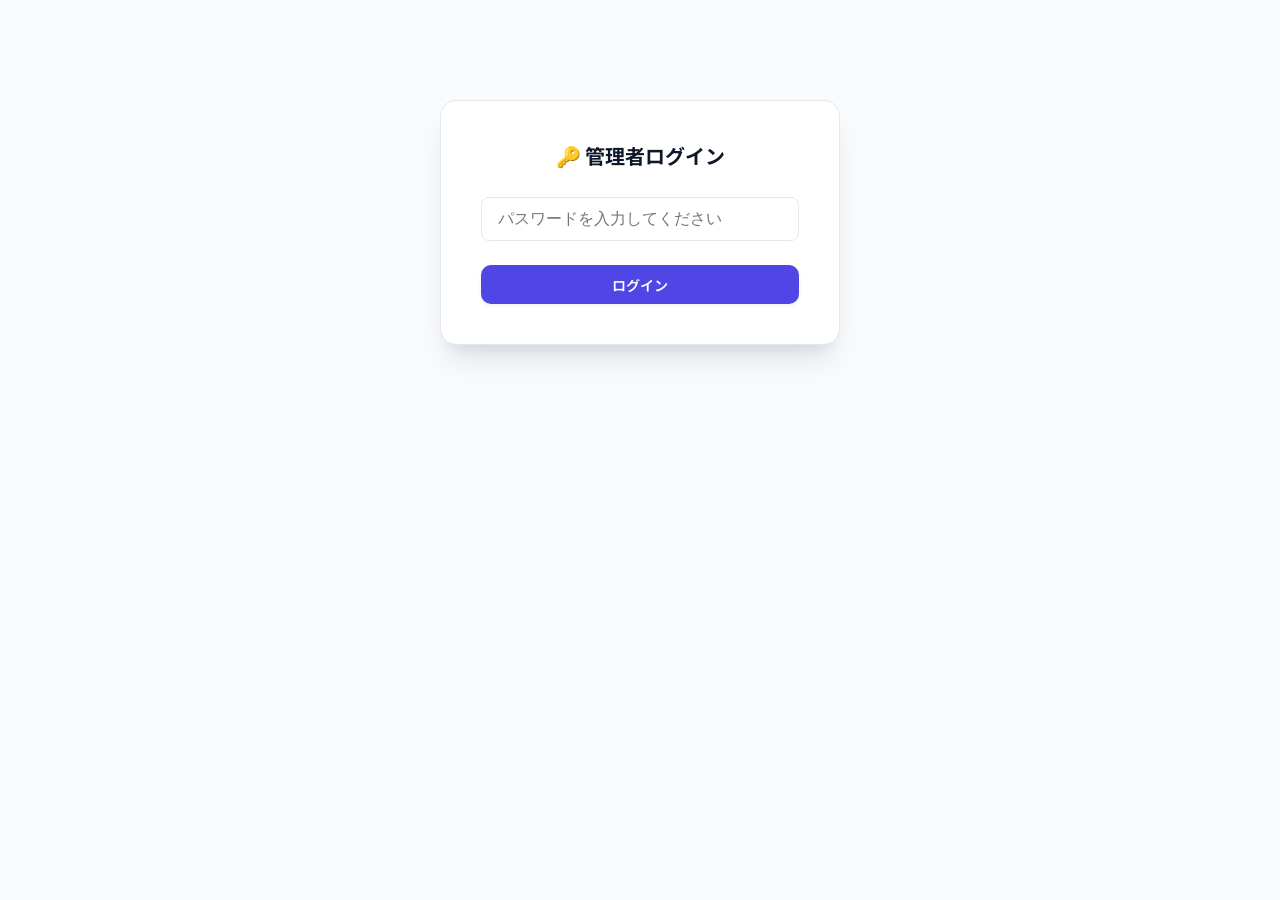
<file: admin.html>
<!DOCTYPE html>
<html lang="ja">
<head>
    <meta charset="UTF-8">
    <meta name="viewport" content="width=device-width, initial-scale=1.0">
    <title>【管理画面】ROLLIN THREEご注文履歴</title>
    <link rel="stylesheet" href="style.css?v=20260627_5">
    <!-- Google Fonts Outfit & Noto Sans JP -->
    <link rel="preconnect" href="https://fonts.googleapis.com">
    <link rel="preconnect" href="https://fonts.gstatic.com" crossorigin>
    <link href="https://fonts.googleapis.com/css2?family=Outfit:wght@300;400;500;600;700&family=Noto+Sans+JP:wght@400;500;700&display=swap" rel="stylesheet">
    <style>
        .admin-login-container {
            max-width: 400px;
            margin: 100px auto;
            padding: 2.5rem;
            background-color: #ffffff;
            border: 1px solid var(--border-color);
            border-radius: 16px;
            box-shadow: var(--shadow-lg);
            text-align: center;
        }
        .admin-login-title {
            font-size: 1.25rem;
            font-weight: 700;
            margin-bottom: 1.5rem;
            color: var(--text-primary);
        }
        .admin-login-form input {
            width: 100%;
            padding: 0.75rem 1rem;
            margin-bottom: 1.5rem;
            border: 1px solid var(--border-color);
            border-radius: 8px;
            font-size: 1rem;
        }
        .admin-container {
            display: none;
            max-width: 1200px;
            margin: 2rem auto;
            padding: 0 1.5rem;
        }
        .admin-header-row {
            display: flex;
            justify-content: space-between;
            align-items: center;
            margin-bottom: 2rem;
            border-bottom: 2px solid var(--border-color);
            padding-bottom: 1rem;
        }
        .admin-page-title {
            font-size: 1.75rem;
            font-weight: 700;
            color: var(--text-primary);
        }
        .history-table {
            width: 100%;
            border-collapse: collapse;
            background-color: #ffffff;
            border-radius: 12px;
            overflow: hidden;
            box-shadow: var(--shadow-md);
            border: 1px solid var(--border-color);
        }
        .history-table th {
            background-color: #e2e8f0;
            padding: 1rem;
            font-weight: 600;
            color: var(--text-primary);
            text-align: left;
            border-bottom: 2px solid var(--border-color);
        }
        .history-table td {
            padding: 1rem;
            border-bottom: 1px solid var(--border-color);
            color: var(--text-primary);
        }
        .history-table tbody tr:nth-child(even) {
            background-color: #ffffff;
        }
        .history-table tbody tr:nth-child(odd) {
            background-color: #f0f7ff;
        }
        .history-table tbody tr:hover {
            background-color: #e0effe;
        }
        .btn-logout {
            background-color: #ef4444;
            color: white !important;
        }
        .btn-logout:hover {
            background-color: #dc2626;
        }
        
        /* 注文詳細モーダルの調整 */
        .modal-content, .detail-modal-content {
            background-color: #ffffff;
            border-radius: 16px;
            max-width: 950px;
            width: 95%;
            padding: 2.5rem;
            max-height: 90vh;
            overflow-y: auto;
            border: 1px solid var(--border-color);
        }
        
        /* 注文詳細テーブルのスタイル上書き（全体テーブルのstickyレイアウトを無効化） */
        .modal-content .order-table,
        .detail-modal-content .order-table {
            table-layout: auto !important;
        }
        .modal-content .order-table th, 
        .modal-content .order-table td,
        .detail-modal-content .order-table th, 
        .detail-modal-content .order-table td {
            position: static !important;
            width: auto !important;
            max-width: none !important;
            white-space: normal !important;
            border: 1px solid #cbd5e1 !important;
        }

        /* 印刷時はモーダル本体のみを表示 */
        @media print {
            @page {
                size: landscape;
                margin: 10mm;
            }

            /* Hide all main contents, other modals, and operation elements */
            #login-container,
            #admin-dashboard,
            .modal:not(.active),
            .modal-footer,
            .close-btn,
            .hide-on-print {
                display: none !important;
            }
            
            /* Reset body styles for printing */
            body {
                background: #ffffff !important;
                color: #000000 !important;
                margin: 0 !important;
                padding: 0 !important;
            }
            
            /* Make active modal fill the page and remove overlays */
            .modal.active {
                position: absolute !important;
                left: 0 !important;
                top: 0 !important;
                width: 100% !important;
                height: auto !important;
                background: none !important;
                padding: 0 !important;
                margin: 0 !important;
                overflow: visible !important;
                display: block !important;
            }
            
            .modal.active .modal-content,
            .modal.active .detail-modal-content {
                border: none !important;
                box-shadow: none !important;
                padding: 0 !important;
                margin: 0 !important;
                width: 100% !important;
                max-width: 100% !important;
                max-height: none !important;
                overflow: visible !important;
                display: block !important;
                background: #ffffff !important;
            }

            #print-area-wrapper,
            #maker-print-area-wrapper {
                width: 100% !important;
                max-width: 100% !important;
                margin: 0 !important;
                padding: 0 !important;
                overflow: visible !important;
            }

            /* 注文詳細テーブルの印刷調整 */
            .modal.active .order-table {
                width: 100% !important;
                min-width: 0 !important;
                table-layout: fixed !important;
                border-collapse: collapse !important;
                font-size: 8pt !important;
            }
            .modal.active .order-table th, 
            .modal.active .order-table td {
                position: static !important;
                width: auto !important;
                max-width: none !important;
                white-space: normal !important;
                word-break: break-all !important;
                overflow: visible !important;
                text-overflow: clip !important;
                border: 1px solid #cbd5e1 !important;
                padding: 4px 2px !important;
            }

            /* 顧客注文詳細テーブルの印刷列幅指定 (20列用) */
            #detail-modal .order-table th:nth-child(1),
            #detail-modal .order-table td:nth-child(1) { width: 3% !important; text-align: center !important; }
            #detail-modal .order-table th:nth-child(2),
            #detail-modal .order-table td:nth-child(2) { width: 5% !important; text-align: center !important; }
            #detail-modal .order-table th:nth-child(3),
            #detail-modal .order-table td:nth-child(3) { width: 7% !important; }
            #detail-modal .order-table th:nth-child(4),
            #detail-modal .order-table td:nth-child(4) { width: 12% !important; }
            #detail-modal .order-table th:nth-child(5),
            #detail-modal .order-table td:nth-child(5) { width: 6% !important; }
            #detail-modal .order-table th:nth-child(6),
            #detail-modal .order-table td:nth-child(6) { width: 6% !important; }
            #detail-modal .order-table th:nth-child(7),
            #detail-modal .order-table td:nth-child(7) { width: 6% !important; text-align: right !important; }
            #detail-modal .order-table th:nth-child(n+8):nth-child(-n+19),
            #detail-modal .order-table td:nth-child(n+8):nth-child(-n+19) { width: 3.8% !important; text-align: center !important; }
            #detail-modal .order-table th:nth-child(20),
            #detail-modal .order-table td:nth-child(20) { width: 9% !important; text-align: right !important; }

            /* 製作業者発注詳細テーブルの印刷列幅指定 (19列用) */
            #maker-detail-modal .order-table th:nth-child(1),
            #maker-detail-modal .order-table td:nth-child(1) { width: 3% !important; text-align: center !important; }
            #maker-detail-modal .order-table th:nth-child(2),
            #maker-detail-modal .order-table td:nth-child(2) { width: 5% !important; text-align: center !important; }
            #maker-detail-modal .order-table th:nth-child(3),
            #maker-detail-modal .order-table td:nth-child(3) { width: 7% !important; }
            #maker-detail-modal .order-table th:nth-child(4),
            #maker-detail-modal .order-table td:nth-child(4) { width: 12% !important; }
            #maker-detail-modal .order-table th:nth-child(5),
            #maker-detail-modal .order-table td:nth-child(5) { width: 7% !important; }
            #maker-detail-modal .order-table th:nth-child(6),
            #maker-detail-modal .order-table td:nth-child(6) { width: 7% !important; }
            #maker-detail-modal .order-table th:nth-child(7),
            #maker-detail-modal .order-table td:nth-child(7) { width: 7% !important; }
            #maker-detail-modal .order-table th:nth-child(n+8):nth-child(-n+19),
            #maker-detail-modal .order-table td:nth-child(n+8):nth-child(-n+19) { width: 4.3% !important; text-align: center !important; }
        }
    </style>
</head>
<body>

    <!-- 簡易認証コンテナ -->
    <div class="admin-login-container" id="login-container">
        <h2 class="admin-login-title">🔑 管理者ログイン</h2>
        <div class="admin-login-form">
            <input type="password" id="admin-password-input" placeholder="パスワードを入力してください">
            <button class="btn btn-primary" id="login-btn" style="width: 100%;">ログイン</button>
        </div>
    </div>

    <!-- 管理者ダッシュボードコンテナ -->
    <div class="admin-container" id="admin-dashboard">
        <div class="admin-header-row">
            <h1 class="admin-page-title">📦 ROLLIN THREE 社内管理画面</h1>
            <div style="display: flex; gap: 0.75rem;">
                <button class="btn btn-secondary" onclick="location.href='index.html'">⬅ 顧客画面へ</button>
                <button class="btn btn-secondary btn-logout" id="logout-btn">ログアウト</button>
            </div>
        </div>

        <!-- システム接続ステータス表示 -->
        <div id="system-status-container" style="margin-bottom: 1.5rem; display: none;">
            <div id="system-status-badge" style="display: inline-flex; align-items: center; gap: 0.5rem; padding: 0.4rem 0.75rem; border-radius: 6px; font-size: 0.85rem; font-weight: 500;">
                <span id="system-status-dot" style="width: 8px; height: 8px; border-radius: 50%;"></span>
                <span id="system-status-text">システム接続を確認中...</span>
            </div>
        </div>

        <!-- タブメニュー -->
        <div class="tabs">
            <button class="tab-btn active" data-tab="tab-customer-orders">👥 お客様からの注文履歴</button>
            <button class="tab-btn" data-tab="tab-maker-orders">🏭 製作業者への発注管理</button>
            <button class="tab-btn" data-tab="tab-print-management">🎨 プリントデータ管理</button>
            <button class="tab-btn" data-tab="tab-maker-master">🏢 製作業者マスタ</button>
        </div>

        <!-- タブ1: お客様からの注文履歴 -->
        <div id="tab-customer-orders" class="tab-content active">
            <div style="margin-bottom: 1.5rem; display: flex; justify-content: space-between; align-items: center;">
                <div style="font-size: 0.95rem; color: var(--text-secondary);">
                    現在登録されているお客様からの発注履歴です。
                </div>
                <button class="btn btn-secondary" id="refresh-btn">🔄 履歴を更新</button>
            </div>

            <table class="history-table">
                <thead>
                    <tr>
                        <th>発注日時</th>
                        <th>発注番号</th>
                        <th>貴社名</th>
                        <th>ご担当者名</th>
                        <th>お電話番号</th>
                        <th style="text-align: right;">総発注数量</th>
                        <th style="text-align: right;">総合計金額</th>
                        <th style="text-align: center;">操作</th>
                    </tr>
                </thead>
                <tbody id="history-tbody">
                    <tr>
                        <td colspan="8" style="text-align: center; padding: 2rem; color: var(--text-secondary);">
                            発注履歴を読み込んでいます...
                        </td>
                    </tr>
                </tbody>
            </table>
        </div>

        <!-- タブ2: 製作業者への発注管理 -->
        <div id="tab-maker-orders" class="tab-content">
            <div style="margin-bottom: 1.5rem; display: flex; justify-content: space-between; align-items: center;">
                <div style="font-size: 0.95rem; color: var(--text-secondary);">
                    製作業者（外注先）への発注履歴および進行状況の管理が行えます。
                </div>
                <div style="display: flex; gap: 0.75rem; align-items: center;">
                    <select id="maker-status-filter" class="form-group select" style="padding: 0.5rem; border: 1px solid var(--border-color); border-radius: 6px; font-family: var(--font-main); font-size: 0.9rem; cursor: pointer; height: 38px; margin-bottom: 0;">
                        <option value="すべて">🔍 すべてのステータス</option>
                        <option value="発注済">発注済</option>
                        <option value="製作済">製作済</option>
                        <option value="受取済">受取済</option>
                    </select>
                    <button class="btn btn-primary" id="btn-new-maker-order" style="background-color: #4f46e5;">＋ 新規発注入力</button>
                    <button class="btn btn-secondary" id="maker-refresh-btn">🔄 履歴を更新</button>
                </div>
            </div>

            <div class="table-responsive">
                <table class="history-table">
                    <thead>
                        <tr>
                            <th>発注日時</th>
                            <th>発注番号</th>
                            <th>元顧客発注番号</th>
                            <th>発注先</th>
                            <th style="text-align: right;">総数量</th>
                            <th>ステータス</th>
                            <th style="text-align: center;">操作</th>
                        </tr>
                    </thead>
                    <tbody id="maker-history-tbody">
                        <tr>
                            <td colspan="6" style="text-align: center; padding: 2rem; color: var(--text-secondary);">
                                製作業者への発注履歴を読み込んでいます...
                            </td>
                        </tr>
                    </tbody>
                </table>
            </div>
        </div>

        <!-- タブ3: プリントデータ管理 -->
        <div id="tab-print-management" class="tab-content">
            <div style="margin-bottom: 1.5rem; display: flex; justify-content: space-between; align-items: center; gap: 1.5rem; flex-wrap: wrap;">
                <div style="font-size: 0.95rem; color: var(--text-secondary); max-width: 700px;">
                    商品マスタに紐づくプリント用イラストレーターデータ（.aiファイル等）を登録できます。登録されたデータは製作業者からの発注確認時に自動連携されます。
                </div>
                <input type="text" id="print-search-input" placeholder="品番や商品名で検索..." class="search-input" style="max-width: 300px;">
            </div>

            <div class="table-responsive">
                <table class="history-table">
                    <thead>
                        <tr>
                            <th style="width: 60px; text-align: center;">画像</th>
                            <th>品番</th>
                            <th>商品名</th>
                            <th>ボディカラー</th>
                            <th>デザイン</th>
                            <th>プリントデータ状態</th>
                            <th style="text-align: center;">操作</th>
                        </tr>
                    </thead>
                    <tbody id="print-master-tbody">
                        <tr>
                            <td colspan="6" style="text-align: center; padding: 2rem; color: var(--text-secondary);">
                                商品データを読み込んでいます...
                            </td>
                        </tr>
                    </tbody>
                </table>
            </div>
        </div>

        <!-- タブ4: 製作業者マスタ -->
        <div id="tab-maker-master" class="tab-content">
            <div style="margin-bottom: 1.5rem; display: flex; justify-content: space-between; align-items: flex-start; gap: 2rem; flex-wrap: wrap;">
                <div style="flex: 1; min-width: 300px;">
                    <div style="font-size: 0.95rem; color: var(--text-secondary); margin-bottom: 1rem;">
                        複数の製作業者（製作会社）のアカウントを管理できます。各業者は、設定された固有のパスワードでログインし、自社向けの発注書をダウンロード・進行管理できます。
                    </div>
                    <div class="table-responsive">
                        <table class="history-table">
                            <thead>
                                <tr>
                                    <th>メーカー名</th>
                                    <th>メーカーコード</th>
                                    <th>ログインパスワード</th>
                                    <th style="text-align: center;">操作</th>
                                </tr>
                            </thead>
                            <tbody id="maker-master-tbody">
                                <tr>
                                    <td colspan="4" style="text-align: center; padding: 2rem; color: var(--text-secondary);">
                                        データを読み込んでいます...
                                    </td>
                                </tr>
                            </tbody>
                        </table>
                    </div>
                </div>

                <!-- 新規メーカー登録フォーム -->
                <div style="width: 320px; background-color: #f8fafc; padding: 1.5rem; border: 1px solid var(--border-color); border-radius: 12px; box-shadow: var(--shadow-sm);">
                    <h3 style="font-size: 1.1rem; font-weight: 700; margin-bottom: 1.25rem; color: var(--text-primary); display: flex; align-items: center; gap: 0.35rem;">🏢 製作業者の追加</h3>
                    
                    <div class="form-group" style="margin-bottom: 1rem;">
                        <label style="display: block; font-size: 0.85rem; font-weight: 600; margin-bottom: 0.4rem; color: var(--text-primary);">メーカー名</label>
                        <input type="text" id="new-maker-name" placeholder="例: ROLLIN製作所" style="width: 100%; padding: 0.5rem; border: 1px solid var(--border-color); border-radius: 6px; font-family: var(--font-main);">
                    </div>
                    
                    <div class="form-group" style="margin-bottom: 1rem;">
                        <label style="display: block; font-size: 0.85rem; font-weight: 600; margin-bottom: 0.4rem; color: var(--text-primary);">メーカーコード</label>
                        <input type="text" id="new-maker-code" placeholder="例: MK001" style="width: 100%; padding: 0.5rem; border: 1px solid var(--border-color); border-radius: 6px; font-family: var(--font-main);">
                    </div>

                    <div class="form-group" style="margin-bottom: 1.5rem;">
                        <label style="display: block; font-size: 0.85rem; font-weight: 600; margin-bottom: 0.4rem; color: var(--text-primary);">ログインパスワード</label>
                        <input type="text" id="new-maker-password" placeholder="例: rollin-maker-a" style="width: 100%; padding: 0.5rem; border: 1px solid var(--border-color); border-radius: 6px; font-family: var(--font-main);">
                    </div>

                    <button class="btn btn-primary" id="btn-create-maker" style="width: 100%; background-color: #10b981; border-color: #10b981;">登録する</button>
                </div>
            </div>
        </div>
    </div>

    <!-- 注文詳細（印刷用）モーダル -->
    <div class="modal" id="detail-modal">
        <div class="modal-content detail-modal-content">
            <button class="close-btn" id="close-detail-modal-btn" style="position: absolute; right: 1.5rem; top: 1rem;">&times;</button>
            
            <!-- 印刷ターゲットエリア -->
            <div id="print-area-wrapper">
                <div class="print-order-header" style="display: block; margin-bottom: 2rem;">
                    <div class="print-title-area" style="display: flex; justify-content: space-between; align-items: flex-end; border-bottom: 3px double #000; padding-bottom: 0.5rem; margin-bottom: 1.5rem;">
                        <h1 style="font-size: 24pt; font-weight: 700; letter-spacing: 0.5rem; color: #000;">御 注 文 書</h1>
                        <span style="font-size: 11pt; color: #000;">発注日: <span id="detail-order-date">----年--月--日</span></span>
                    </div>
                    <div style="display: flex; justify-content: space-between; margin-bottom: 2rem; color: #000;">
                        <div style="width: 45%;">
                            <p style="font-size: 14pt; border-bottom: 1px solid #000; padding-bottom: 0.25rem; margin-bottom: 0.5rem; font-weight: bold;">ROLLIN THREE 御中</p>
                            <p style="font-size: 10pt;">発注番号: <span id="detail-order-number" style="font-weight: bold;">R3-XXXXXXXX-XXX</span></p>
                        </div>
                        <div style="width: 50%; display: flex; flex-direction: column; gap: 0.5rem;">
                            <div style="font-size: 10pt; border-bottom: 1px solid #ddd; padding-bottom: 0.25rem;">貴社名：<span id="detail-client-company" style="font-weight: bold;">____________________</span></div>
                            <div style="font-size: 10pt; border-bottom: 1px solid #ddd; padding-bottom: 0.25rem;">ご担当者名：<span id="detail-client-name" style="font-weight: bold;">__________________</span></div>
                            <div style="font-size: 10pt; border-bottom: 1px solid #ddd; padding-bottom: 0.25rem;">お電話番号：<span id="detail-client-phone" style="font-weight: bold;">__________________</span></div>
                        </div>
                    </div>
                </div>

                <div class="table-responsive">
                    <table class="order-table" style="border-collapse: collapse !important; font-size: 9pt !important; color: #000;">
                        <thead>
                            <tr style="background-color: #f3f4f6; border: 1px solid #000;">
                                <th style="border: 1px solid #000; padding: 6px 4px; font-weight: 600; text-align: center; width: 40px;">＃</th>
                                <th style="border: 1px solid #000; padding: 6px 4px; font-weight: 600; text-align: center; width: 60px;">画像</th>
                                <th style="border: 1px solid #000; padding: 6px 4px; font-weight: 600; text-align: center; width: 80px;">品番</th>
                                <th style="border: 1px solid #000; padding: 6px 4px; font-weight: 600; text-align: center; width: 140px;">商品名</th>
                                <th style="border: 1px solid #000; padding: 6px 4px; font-weight: 600; text-align: center; width: 80px;">ボディカラー</th>
                                <th style="border: 1px solid #000; padding: 6px 4px; font-weight: 600; text-align: center; width: 80px;">デザイン</th>
                                <th style="border: 1px solid #000; padding: 6px 4px; font-weight: 600; text-align: center; width: 60px;">価格</th>
                                <th style="border: 1px solid #000; padding: 6px 4px; font-weight: 600; text-align: center; width: 42px;">XS<br>(Std)</th>
                                <th style="border: 1px solid #000; padding: 6px 4px; font-weight: 600; text-align: center; width: 42px;">S<br>(Std)</th>
                                <th style="border: 1px solid #000; padding: 6px 4px; font-weight: 600; text-align: center; width: 42px;">M<br>(Std)</th>
                                <th style="border: 1px solid #000; padding: 6px 4px; font-weight: 600; text-align: center; width: 42px;">L<br>(Std)</th>
                                <th style="border: 1px solid #000; padding: 6px 4px; font-weight: 600; text-align: center; width: 42px;">XL<br>(Std)</th>
                                <th style="border: 1px solid #000; padding: 6px 4px; font-weight: 600; text-align: center; width: 42px;">XXL<br>(Std)</th>
                                <th style="border: 1px solid #000; padding: 6px 4px; font-weight: 600; text-align: center; width: 42px;">XS<br>(BD)</th>
                                <th style="border: 1px solid #000; padding: 6px 4px; font-weight: 600; text-align: center; width: 42px;">S<br>(BD)</th>
                                <th style="border: 1px solid #000; padding: 6px 4px; font-weight: 600; text-align: center; width: 42px;">M<br>(BD)</th>
                                <th style="border: 1px solid #000; padding: 6px 4px; font-weight: 600; text-align: center; width: 42px;">L<br>(BD)</th>
                                <th style="border: 1px solid #000; padding: 6px 4px; font-weight: 600; text-align: center; width: 42px;">XL<br>(BD)</th>
                                <th style="border: 1px solid #000; padding: 6px 4px; font-weight: 600; text-align: center; width: 42px;">XXL<br>(BD)</th>
                                <th style="border: 1px solid #000; padding: 6px 4px; font-weight: 600; text-align: center; width: 70px;">金額計</th>
                            </tr>
                        </thead>
                        <tbody id="detail-tbody">
                            <!-- 動的に明細が挿入されます -->
                        </tbody>
                        <tfoot>
                            <tr style="background-color: #f3f4f6; font-weight: bold;">
                                <td colspan="7" style="border: 1px solid #000; padding: 6px 4px; text-align: right;">合計</td>
                                <td id="foot-xs-std" style="border: 1px solid #000; padding: 6px 4px; text-align: center;">0</td>
                                <td id="foot-s-std" style="border: 1px solid #000; padding: 6px 4px; text-align: center;">0</td>
                                <td id="foot-m-std" style="border: 1px solid #000; padding: 6px 4px; text-align: center;">0</td>
                                <td id="foot-l-std" style="border: 1px solid #000; padding: 6px 4px; text-align: center;">0</td>
                                <td id="foot-xl-std" style="border: 1px solid #000; padding: 6px 4px; text-align: center;">0</td>
                                <td id="foot-xxl-std" style="border: 1px solid #000; padding: 6px 4px; text-align: center;">0</td>
                                <td id="foot-xs-bd" style="border: 1px solid #000; padding: 6px 4px; text-align: center;">0</td>
                                <td id="foot-s-bd" style="border: 1px solid #000; padding: 6px 4px; text-align: center;">0</td>
                                <td id="foot-m-bd" style="border: 1px solid #000; padding: 6px 4px; text-align: center;">0</td>
                                <td id="foot-l-bd" style="border: 1px solid #000; padding: 6px 4px; text-align: center;">0</td>
                                <td id="foot-xl-bd" style="border: 1px solid #000; padding: 6px 4px; text-align: center;">0</td>
                                <td id="foot-xxl-bd" style="border: 1px solid #000; padding: 6px 4px; text-align: center;">0</td>
                                <td id="foot-grand-total" style="border: 1px solid #000; padding: 6px 4px; text-align: right; color: var(--accent);">¥ 0</td>
                            </tr>
                        </tfoot>
                    </table>
                </div>
            </div>

            <!-- モーダルフッター操作ボタン -->
            <div class="modal-footer" style="margin-top: 2rem; border-top: 1px solid var(--border-color); padding-top: 1rem; display: flex; justify-content: flex-end; gap: 0.75rem; align-items: center;">
                <button class="btn btn-secondary" id="btn-delete-order" style="background-color: rgba(239, 68, 68, 0.1); border-color: rgba(239, 68, 68, 0.2); color: var(--danger); padding: 0.5rem 1rem; font-size: 0.85rem; margin-right: auto;">🗑️ この注文を取り消す</button>
                <button class="btn btn-secondary" id="close-detail-modal-btn-lower">閉じる</button>
                <button class="btn btn-primary" id="btn-forward-to-maker" style="background-color: #6366f1; border-color: #6366f1;">🏭 製作業者へ発注データ作成</button>
                <button class="btn btn-primary" id="detail-print-btn">📄 この注文書を印刷/PDF出力</button>
            </div>
        </div>
    </div>

    <!-- 製作業者への発注データ作成モーダル -->
    <div class="modal" id="maker-create-modal">
        <div class="modal-content" style="max-width: 1100px; padding: 2rem;">
            <button class="close-btn" id="close-maker-create-modal-btn" style="position: absolute; right: 1.5rem; top: 1rem;">&times;</button>
            <h2 style="font-size: 1.5rem; font-weight: 700; margin-bottom: 1.5rem; color: var(--text-primary);">🏭 製作業者への発注データ作成</h2>
            
            <div style="margin-bottom: 1rem; color: var(--text-secondary); font-size: 0.95rem;">
                <span id="maker-create-source-info">新規手動発注</span>
            </div>

            <div style="margin-bottom: 1.5rem; display: flex; align-items: center; gap: 0.75rem; background-color: #f8fafc; padding: 1rem; border-radius: 8px; border: 1px solid var(--border-color);">
                <label style="font-weight: 700; font-size: 0.95rem; color: var(--text-primary);">発注先（製作業者）選択 <span style="color:var(--danger); font-size:0.8rem;">*必須</span> :</label>
                <select id="maker-create-select" class="form-group select" style="padding: 0.5rem; border: 1px solid var(--border-color); border-radius: 6px; font-family: var(--font-main); font-size: 0.9rem; min-width: 250px; margin-bottom: 0;">
                    <!-- 動的に製作業者リストが挿入されます -->
                </select>
            </div>

            <!-- 手動選択用のセクション（手動発注時のみ表示） -->
            <div id="manual-product-select-area" style="display: none; background-color: #f1f5f9; padding: 1rem; border-radius: 8px; margin-bottom: 1.5rem; align-items: center; gap: 0.75rem; flex-wrap: wrap;">
                <label style="font-weight: 600; font-size: 0.9rem; color: var(--text-primary);">製品を追加:</label>
                <select id="maker-create-product-select" class="form-group select" style="padding: 0.5rem; border: 1px solid var(--border-color); border-radius: 6px; flex-grow: 1; max-width: 500px; font-family: var(--font-main);">
                    <!-- 動的にCSV商品が挿入される -->
                </select>
                <button class="btn btn-secondary" id="btn-maker-create-add-row" style="padding: 0.5rem 1rem;">追加</button>
            </div>

            <div class="table-responsive" style="max-height: 45vh; overflow: auto; border: 1px solid var(--border-color); border-radius: 8px;">
                <table class="order-table" style="border-collapse: collapse; font-size: 0.9rem;">
                    <thead>
                        <tr style="background-color: #f1f5f9;">
                            <th style="width: 40px; text-align: center;">＃</th>
                            <th style="width: 60px; text-align: center;">画像</th>
                            <th style="width: 90px;">品番</th>
                            <th>商品名</th>
                            <th style="width: 80px;">ボディカラー</th>
                            <th style="width: 100px;">ボディ品番</th>
                            <th style="width: 100px;">デザイン</th>
                            <th style="width: 54px; text-align: center;">XS<br>(Std)</th>
                            <th style="width: 54px; text-align: center;">S<br>(Std)</th>
                            <th style="width: 54px; text-align: center;">M<br>(Std)</th>
                            <th style="width: 54px; text-align: center;">L<br>(Std)</th>
                            <th style="width: 54px; text-align: center;">XL<br>(Std)</th>
                            <th style="width: 54px; text-align: center;">XXL<br>(Std)</th>
                            <th style="width: 54px; text-align: center;">XS<br>(BD)</th>
                            <th style="width: 54px; text-align: center;">S<br>(BD)</th>
                            <th style="width: 54px; text-align: center;">M<br>(BD)</th>
                            <th style="width: 54px; text-align: center;">L<br>(BD)</th>
                            <th style="width: 54px; text-align: center;">XL<br>(BD)</th>
                            <th style="width: 54px; text-align: center;">XXL<br>(BD)</th>
                            <th style="width: 50px; text-align: center;">操作</th>
                        </tr>
                    </thead>
                    <tbody id="maker-create-tbody">
                        <!-- 商品リストが動的に追加されます -->
                    </tbody>
                </table>
            </div>

            <div style="display: flex; justify-content: flex-end; gap: 0.75rem; border-top: 1px solid var(--border-color); padding-top: 1rem;">
                <button class="btn btn-secondary" id="btn-maker-create-cancel">キャンセル</button>
                <button class="btn btn-primary" id="btn-maker-create-submit" style="background-color: #4f46e5;">製作業者へ発注依頼する</button>
            </div>
        </div>
    </div>

    <!-- 製作業者発注詳細モーダル -->
    <div class="modal" id="maker-detail-modal">
        <div class="modal-content" style="max-width: 950px; padding: 2rem; max-height: 90vh; overflow-y: auto;">
            <button class="close-btn" id="close-maker-detail-modal-btn" style="position: absolute; right: 1.5rem; top: 1rem;">&times;</button>
            
            <!-- 印刷ターゲットエリア -->
            <div id="maker-print-area-wrapper">
                <div style="display: flex; justify-content: space-between; align-items: flex-start; border-bottom: 2px solid var(--border-color); padding-bottom: 1rem; margin-bottom: 1.5rem;">
                    <div>
                        <h2 style="font-size: 1.5rem; font-weight: 700; color: var(--text-primary); margin-bottom: 0.25rem;">🏭 製作業者発注書</h2>
                        <p style="font-size: 0.9rem; color: var(--text-secondary);">発注番号: <span id="maker-detail-order-number" style="font-weight: bold; color: var(--primary);">MK-XXXXXX</span></p>
                    </div>
                    <div style="text-align: right;">
                        <p style="font-size: 0.85rem; color: var(--text-secondary); margin-bottom: 0.25rem;">発注日: <span id="maker-detail-order-date">----/--/--</span></p>
                        <p style="font-size: 0.85rem; color: var(--text-secondary);">元顧客発注番号: <span id="maker-detail-source-number" style="font-weight: 600;">-</span></p>
                    </div>
                </div>

                <!-- ステータス・削除操作エリア (印刷時は非表示) -->
                <div style="display: flex; justify-content: space-between; align-items: center; background-color: #f8fafc; padding: 1rem; border-radius: 8px; margin-bottom: 1.5rem; border: 1px solid var(--border-color);" class="hide-on-print">
                    <div style="display: flex; align-items: center; gap: 0.5rem;">
                        <label style="font-weight: 600; font-size: 0.9rem; color: var(--text-primary);">進行ステータス:</label>
                        <select id="maker-detail-status-select" class="form-group select" style="padding: 0.35rem 0.5rem; border: 1px solid var(--border-color); border-radius: 4px; font-family: var(--font-main); font-size: 0.88rem; cursor: pointer;">
                            <option value="発注済">発注済</option>
                            <option value="製作済">製作済</option>
                            <option value="受取済">受取済</option>
                        </select>
                        <button class="btn btn-secondary" id="btn-maker-update-status" style="padding: 0.35rem 0.75rem; font-size: 0.85rem;">変更保存</button>
                    </div>
                    <button class="btn btn-secondary" id="btn-maker-delete-order" style="background-color: rgba(239, 68, 68, 0.1); border-color: rgba(239, 68, 68, 0.2); color: var(--danger); padding: 0.5rem 1rem; font-size: 0.85rem;">🗑️ この発注を削除</button>
                </div>

                <div class="table-responsive">
                    <table class="order-table" style="border-collapse: collapse; font-size: 0.9rem; margin-bottom: 1.5rem; border: 1px solid var(--border-color);">
                        <thead>
                            <tr style="background-color: #f1f5f9;">
                                <th style="width: 40px; text-align: center;">＃</th>
                                <th style="width: 60px; text-align: center;">画像</th>
                                <th style="width: 90px;">品番</th>
                                <th>商品名</th>
                                <th style="width: 80px;">ボディカラー</th>
                                <th style="width: 80px;">ボディ品番</th>
                                <th style="width: 80px;">デザイン</th>
                                <th style="width: 45px; text-align: center;">XS<br>(Std)</th>
                                <th style="width: 45px; text-align: center;">S<br>(Std)</th>
                                <th style="width: 45px; text-align: center;">M<br>(Std)</th>
                                <th style="width: 45px; text-align: center;">L<br>(Std)</th>
                                <th style="width: 45px; text-align: center;">XL<br>(Std)</th>
                                <th style="width: 45px; text-align: center;">XXL<br>(Std)</th>
                                <th style="width: 45px; text-align: center;">XS<br>(BD)</th>
                                <th style="width: 45px; text-align: center;">S<br>(BD)</th>
                                <th style="width: 45px; text-align: center;">M<br>(BD)</th>
                                <th style="width: 45px; text-align: center;">L<br>(BD)</th>
                                <th style="width: 45px; text-align: center;">XL<br>(BD)</th>
                                <th style="width: 45px; text-align: center;">XXL<br>(BD)</th>
                                <th style="width: 120px; text-align: center;" class="hide-on-print">イラストデータ (.ai)</th>
                            </tr>
                        </thead>
                        <tbody id="maker-detail-tbody">
                            <!-- 明細が動的に追加されます -->
                        </tbody>
                        <tfoot>
                            <tr style="background-color: #f8fafc; font-weight: bold; border-top: 2px solid var(--border-color);">
                                <td colspan="7" style="padding: 0.6rem; text-align: right;">合計数量</td>
                                <td id="maker-foot-xs-std" style="text-align: center;">0</td>
                                <td id="maker-foot-s-std" style="text-align: center;">0</td>
                                <td id="maker-foot-m-std" style="text-align: center;">0</td>
                                <td id="maker-foot-l-std" style="text-align: center;">0</td>
                                <td id="maker-foot-xl-std" style="text-align: center;">0</td>
                                <td id="maker-foot-xxl-std" style="text-align: center;">0</td>
                                <td id="maker-foot-xs-bd" style="text-align: center;">0</td>
                                <td id="maker-foot-s-bd" style="text-align: center;">0</td>
                                <td id="maker-foot-m-bd" style="text-align: center;">0</td>
                                <td id="maker-foot-l-bd" style="text-align: center;">0</td>
                                <td id="maker-foot-xl-bd" style="text-align: center;">0</td>
                                <td id="maker-foot-xxl-bd" style="text-align: center;">0</td>
                                <td id="maker-foot-total" style="text-align: center; color: var(--primary);">0</td>
                            </tr>
                        </tfoot>
                    </table>
                </div>
            </div>

            <div style="display: flex; justify-content: flex-end; gap: 0.75rem; border-top: 1px solid var(--border-color); padding-top: 1rem;" class="modal-footer">
                <button class="btn btn-secondary" id="close-maker-detail-modal-btn-lower">閉じる</button>
                <button class="btn btn-primary" id="maker-detail-print-btn" style="background-color: #6366f1; border-color: #6366f1;">📄 この発注書を印刷/PDF出力</button>
            </div>
        </div>
    </div>

    <!-- トースト通知 -->
    <div class="toast" id="toast">
        <span class="toast-icon" id="toast-icon">✓</span>
        <span class="toast-message" id="toast-message"></span>
    </div>

    <script src="admin.js?v=20260627_5"></script>
</body>
</html>
</file>
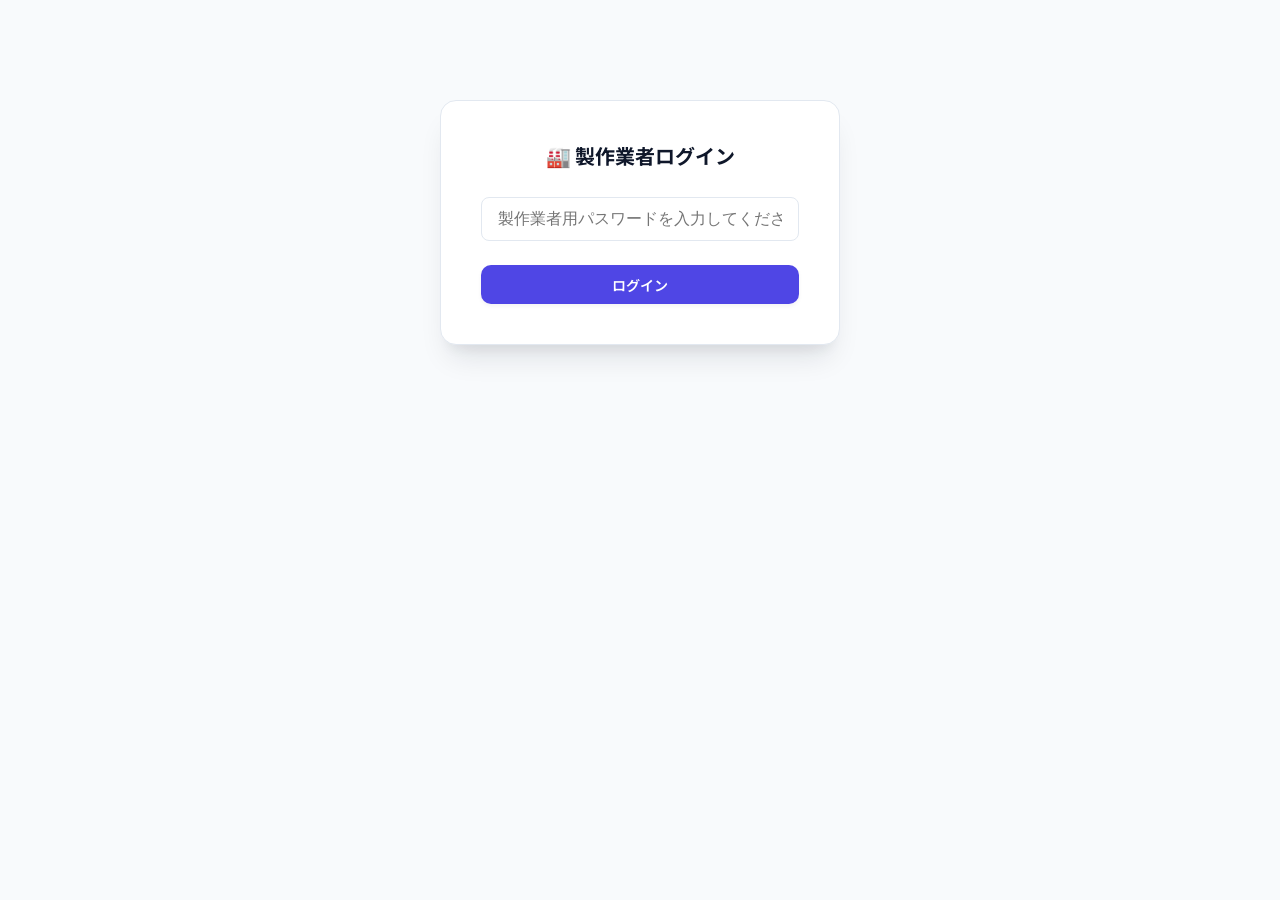
<file: maker.html>
<!DOCTYPE html>
<html lang="ja">
<head>
    <meta charset="UTF-8">
    <meta name="viewport" content="width=device-width, initial-scale=1.0">
    <title>【製作業者専用】ROLLIN THREE 発注確認ポータル</title>
    <link rel="stylesheet" href="style.css?v=20260627_5">
    <!-- Google Fonts Outfit & Noto Sans JP -->
    <link rel="preconnect" href="https://fonts.googleapis.com">
    <link rel="preconnect" href="https://fonts.gstatic.com" crossorigin>
    <link href="https://fonts.googleapis.com/css2?family=Outfit:wght@300;400;500;600;700&family=Noto+Sans+JP:wght@400;500;700&display=swap" rel="stylesheet">
    <style>
        .maker-container {
            display: none;
            max-width: 1200px;
            margin: 2rem auto;
            padding: 0 1.5rem;
        }
        .maker-header-row {
            display: flex;
            justify-content: space-between;
            align-items: center;
            margin-bottom: 2rem;
            border-bottom: 2px solid var(--border-color);
            padding-bottom: 1rem;
        }
        .maker-page-title {
            font-size: 1.75rem;
            font-weight: 700;
            color: var(--text-primary);
        }
        .history-table {
            width: 100%;
            border-collapse: collapse;
            background-color: #ffffff;
            border-radius: 12px;
            overflow: hidden;
            box-shadow: var(--shadow-md);
            border: 1px solid var(--border-color);
        }
        .history-table th {
            background-color: #1e293b;
            padding: 1rem;
            font-weight: 600;
            color: #ffffff;
            text-align: left;
            border-bottom: 2px solid var(--border-color);
        }
        .history-table td {
            padding: 1rem;
            border-bottom: 1px solid var(--border-color);
            color: var(--text-primary);
        }
        .history-table tbody tr:nth-child(even) {
            background-color: #ffffff;
        }
        .history-table tbody tr:nth-child(odd) {
            background-color: #f8fafc;
        }
        .history-table tbody tr:hover {
            background-color: #e0effe;
        }
        .btn-logout {
            background-color: #ef4444;
            color: white !important;
        }
        .btn-logout:hover {
            background-color: #dc2626;
        }
        .detail-modal-content {
            background-color: #ffffff;
            border-radius: 16px;
            max-width: 950px;
            width: 95%;
            padding: 2.5rem;
            max-height: 90vh;
            overflow-y: auto;
            border: 1px solid var(--border-color);
        }
        .col-thumb-img:hover {
            transform: scale(1.08);
            box-shadow: 0 4px 12px rgba(0,0,0,0.15);
        }
        
        /* 注文詳細テーブルのスタイル上書き（全体テーブルのstickyレイアウトを無効化） */
        .modal-content .order-table,
        .detail-modal-content .order-table {
            table-layout: auto !important;
        }
        .modal-content .order-table th, 
        .modal-content .order-table td,
        .detail-modal-content .order-table th, 
        .detail-modal-content .order-table td {
            position: static !important;
            width: auto !important;
            max-width: none !important;
            white-space: normal !important;
            border: 1px solid #cbd5e1 !important;
        }
        
        @media print {
            @page {
                size: landscape;
                margin: 10mm;
            }

            /* Hide all main contents, other modals, and operation elements */
            #login-container,
            #maker-dashboard,
            .modal:not(.active),
            .modal-footer,
            .close-btn,
            .hide-on-print {
                display: none !important;
            }
            
            /* Reset body styles for printing */
            body {
                background: #ffffff !important;
                color: #000000 !important;
                margin: 0 !important;
                padding: 0 !important;
            }
            
            /* Make active modal fill the page and remove overlays */
            .modal.active {
                position: absolute !important;
                left: 0 !important;
                top: 0 !important;
                width: 100% !important;
                height: auto !important;
                background: none !important;
                padding: 0 !important;
                margin: 0 !important;
                overflow: visible !important;
                display: block !important;
            }
            
            .modal.active .modal-content,
            .modal.active .detail-modal-content {
                border: none !important;
                box-shadow: none !important;
                padding: 0 !important;
                margin: 0 !important;
                width: 100% !important;
                max-width: 100% !important;
                max-height: none !important;
                overflow: visible !important;
                display: block !important;
                background: #ffffff !important;
            }

            #maker-print-area-wrapper {
                width: 100% !important;
                max-width: 100% !important;
                margin: 0 !important;
                padding: 0 !important;
                overflow: visible !important;
            }

            /* 注文詳細テーブルの印刷調整 */
            .modal.active .order-table {
                width: 100% !important;
                min-width: 0 !important;
                table-layout: fixed !important;
                border-collapse: collapse !important;
                font-size: 8pt !important;
            }
            .modal.active .order-table th, 
            .modal.active .order-table td {
                position: static !important;
                width: auto !important;
                max-width: none !important;
                white-space: normal !important;
                word-break: break-all !important;
                overflow: visible !important;
                text-overflow: clip !important;
                border: 1px solid #cbd5e1 !important;
                padding: 4px 2px !important;
            }

            /* 製作業者発注詳細テーブルの印刷列幅指定 (19列用) */
            #detail-modal .order-table th:nth-child(1),
            #detail-modal .order-table td:nth-child(1) { width: 3% !important; text-align: center !important; }
            #detail-modal .order-table th:nth-child(2),
            #detail-modal .order-table td:nth-child(2) { width: 5% !important; text-align: center !important; }
            #detail-modal .order-table th:nth-child(3),
            #detail-modal .order-table td:nth-child(3) { width: 7% !important; }
            #detail-modal .order-table th:nth-child(4),
            #detail-modal .order-table td:nth-child(4) { width: 12% !important; }
            #detail-modal .order-table th:nth-child(5),
            #detail-modal .order-table td:nth-child(5) { width: 7% !important; }
            #detail-modal .order-table th:nth-child(6),
            #detail-modal .order-table td:nth-child(6) { width: 7% !important; }
            #detail-modal .order-table th:nth-child(7),
            #detail-modal .order-table td:nth-child(7) { width: 7% !important; }
            #detail-modal .order-table th:nth-child(n+8):nth-child(-n+19),
            #detail-modal .order-table td:nth-child(n+8):nth-child(-n+19) { width: 4.3% !important; text-align: center !important; }
        }
    </style>
</head>
<body>

    <!-- 簡易認証コンテナ -->
    <div class="maker-login-container" id="login-container">
        <h2 class="maker-login-title">🏭 製作業者ログイン</h2>
        <div class="maker-login-form">
            <input type="password" id="maker-password-input" placeholder="製作業者用パスワードを入力してください">
            <button class="btn btn-primary" id="login-btn" style="width: 100%;">ログイン</button>
        </div>
    </div>

    <!-- 製作業者ダッシュボードコンテナ -->
    <div class="maker-container" id="maker-dashboard">
        <div class="maker-header-row">
            <div>
                <h1 class="maker-page-title" id="maker-portal-title">🏭 ROLLIN THREE 発注依頼一覧</h1>
                <div style="font-size: 0.95rem; color: var(--text-secondary); margin-top: 0.25rem;" id="maker-portal-greeting"></div>
            </div>
            <div style="display: flex; gap: 0.75rem; align-items: center;">
                <button class="btn btn-secondary btn-logout" id="logout-btn">ログアウト</button>
            </div>
        </div>

        <div style="margin-bottom: 1.5rem; display: flex; justify-content: space-between; align-items: center;">
            <div style="font-size: 0.95rem; color: var(--text-secondary);">
                ROLLIN THREE からのご発注依頼一覧です。各案件の詳細からプリントデータ（.aiファイル等）を取得できます。
            </div>
            <div style="display: flex; gap: 0.75rem; align-items: center;">
                <select id="maker-status-filter" class="form-group select" style="padding: 0.5rem; border: 1px solid var(--border-color); border-radius: 6px; font-family: var(--font-main); font-size: 0.9rem; cursor: pointer; height: 38px; margin-bottom: 0;">
                    <option value="すべて">🔍 すべてのステータス</option>
                    <option value="発注済">発注済</option>
                    <option value="製作済">製作済</option>
                    <option value="受取済">受取済</option>
                </select>
                <button class="btn btn-secondary" id="refresh-btn">🔄 履歴を更新</button>
            </div>
        </div>

        <div class="table-responsive">
            <table class="history-table">
                <thead>
                    <tr>
                        <th>発注日時</th>
                        <th>発注番号</th>
                        <th>元顧客発注番号</th>
                        <th style="text-align: right;">総数量</th>
                        <th>ステータス</th>
                        <th>プリントデータ</th>
                        <th style="text-align: center;">操作</th>
                    </tr>
                </thead>
                <tbody id="history-tbody">
                    <tr>
                        <td colspan="7" style="text-align: center; padding: 2rem; color: var(--text-secondary);">
                            発注データを読み込んでいます...
                        </td>
                    </tr>
                </tbody>
            </table>
        </div>
    </div>

    <!-- 詳細モーダル -->
    <div class="modal" id="detail-modal">
        <div class="modal-content detail-modal-content">
            <button class="close-btn" id="close-detail-modal-btn" style="position: absolute; right: 1.5rem; top: 1rem;">&times;</button>
            
            <!-- 印刷ターゲットエリア -->
            <div id="maker-print-area-wrapper">
                <div style="display: flex; justify-content: space-between; align-items: flex-start; border-bottom: 2px solid var(--border-color); padding-bottom: 1rem; margin-bottom: 1.5rem;">
                    <div>
                        <h2 style="font-size: 1.5rem; font-weight: 700; color: var(--text-primary); margin-bottom: 0.25rem;">🏭 製作業者発注書</h2>
                        <p style="font-size: 0.9rem; color: var(--text-secondary);">発注番号: <span id="detail-order-number" style="font-weight: bold; color: var(--primary);">MK-XXXXXX</span></p>
                    </div>
                    <div style="text-align: right;">
                        <p style="font-size: 0.85rem; color: var(--text-secondary); margin-bottom: 0.25rem;">発注日: <span id="detail-order-date">----/--/--</span></p>
                        <p style="font-size: 0.85rem; color: var(--text-secondary);">元顧客発注番号: <span id="detail-source-number" style="font-weight: 600;">-</span></p>
                    </div>
                </div>

                <!-- ステータス表示・変更 (印刷時は非表示) -->
                <div style="margin-bottom: 1.5rem; background-color: #f8fafc; padding: 0.75rem 1rem; border-radius: 8px; border: 1px solid var(--border-color); display: flex; align-items: center; gap: 0.5rem;" class="hide-on-print">
                    <span style="font-weight: 600; font-size: 0.9rem;">進行ステータス:</span>
                    <select id="detail-status-select" class="form-group select" style="padding: 0.35rem 0.5rem; border: 1px solid var(--border-color); border-radius: 4px; font-family: var(--font-main); font-size: 0.88rem; cursor: pointer;">
                        <option value="発注済">発注済</option>
                        <option value="製作済">製作済</option>
                        <option value="受取済" disabled>受取済（社内確認用）</option>
                    </select>
                    <button class="btn btn-secondary" id="btn-update-status" style="padding: 0.35rem 0.75rem; font-size: 0.85rem;">変更保存</button>
                </div>

                <div class="table-responsive">
                    <table class="order-table" style="border-collapse: collapse; font-size: 0.9rem; margin-bottom: 1.5rem; border: 1px solid var(--border-color);">
                        <thead>
                            <tr style="background-color: #f1f5f9;">
                                <th style="width: 40px; text-align: center; border: 1px solid #cbd5e1;">＃</th>
                                <th style="width: 60px; text-align: center; border: 1px solid #cbd5e1;">画像</th>
                                <th style="width: 90px; border: 1px solid #cbd5e1;">品番</th>
                                <th style="border: 1px solid #cbd5e1;">商品名</th>
                                <th style="width: 80px; border: 1px solid #cbd5e1;">ボディカラー</th>
                                <th style="width: 80px; border: 1px solid #cbd5e1;">ボディ品番</th>
                                <th style="width: 80px; border: 1px solid #cbd5e1;">デザイン</th>
                                <th style="width: 45px; text-align: center; border: 1px solid #cbd5e1;">XS<br>(Std)</th>
                                <th style="width: 45px; text-align: center; border: 1px solid #cbd5e1;">S<br>(Std)</th>
                                <th style="width: 45px; text-align: center; border: 1px solid #cbd5e1;">M<br>(Std)</th>
                                <th style="width: 45px; text-align: center; border: 1px solid #cbd5e1;">L<br>(Std)</th>
                                <th style="width: 45px; text-align: center; border: 1px solid #cbd5e1;">XL<br>(Std)</th>
                                <th style="width: 45px; text-align: center; border: 1px solid #cbd5e1;">XXL<br>(Std)</th>
                                <th style="width: 45px; text-align: center; border: 1px solid #cbd5e1;">XS<br>(BD)</th>
                                <th style="width: 45px; text-align: center; border: 1px solid #cbd5e1;">S<br>(BD)</th>
                                <th style="width: 45px; text-align: center; border: 1px solid #cbd5e1;">M<br>(BD)</th>
                                <th style="width: 45px; text-align: center; border: 1px solid #cbd5e1;">L<br>(BD)</th>
                                <th style="width: 45px; text-align: center; border: 1px solid #cbd5e1;">XL<br>(BD)</th>
                                <th style="width: 45px; text-align: center; border: 1px solid #cbd5e1;">XXL<br>(BD)</th>
                                <th style="width: 120px; text-align: center; border: 1px solid #cbd5e1;" class="hide-on-print">イラストデータ (.ai)</th>
                            </tr>
                        </thead>
                        <tbody id="detail-tbody">
                            <!-- 明細が動的に挿入されます -->
                        </tbody>
                        <tfoot>
                            <tr style="background-color: #f8fafc; font-weight: bold; border: 1px solid #cbd5e1;">
                                <td colspan="7" style="padding: 0.6rem; text-align: right; border: 1px solid #cbd5e1;">合計数量</td>
                                <td id="foot-xs-std" style="text-align: center; border: 1px solid #cbd5e1;">0</td>
                                <td id="foot-s-std" style="text-align: center; border: 1px solid #cbd5e1;">0</td>
                                <td id="foot-m-std" style="text-align: center; border: 1px solid #cbd5e1;">0</td>
                                <td id="foot-l-std" style="text-align: center; border: 1px solid #cbd5e1;">0</td>
                                <td id="foot-xl-std" style="text-align: center; border: 1px solid #cbd5e1;">0</td>
                                <td id="foot-xxl-std" style="text-align: center; border: 1px solid #cbd5e1;">0</td>
                                <td id="foot-xs-bd" style="text-align: center; border: 1px solid #cbd5e1;">0</td>
                                <td id="foot-s-bd" style="text-align: center; border: 1px solid #cbd5e1;">0</td>
                                <td id="foot-m-bd" style="text-align: center; border: 1px solid #cbd5e1;">0</td>
                                <td id="foot-l-bd" style="text-align: center; border: 1px solid #cbd5e1;">0</td>
                                <td id="foot-xl-bd" style="text-align: center; border: 1px solid #cbd5e1;">0</td>
                                <td id="foot-xxl-bd" style="text-align: center; border: 1px solid #cbd5e1;">0</td>
                                <td id="foot-total" style="text-align: center; color: var(--primary); border: 1px solid #cbd5e1;">0</td>
                            </tr>
                        </tfoot>
                    </table>
                </div>
            </div>

            <div style="display: flex; justify-content: flex-end; gap: 0.75rem; border-top: 1px solid var(--border-color); padding-top: 1rem;" class="modal-footer">
                <button class="btn btn-secondary" id="close-detail-modal-btn-lower">閉じる</button>
                <button class="btn btn-primary" id="maker-detail-print-btn" style="background-color: #6366f1; border-color: #6366f1;">📄 この発注書を印刷/PDF出力</button>
            </div>
        </div>
    </div>
    <!-- トースト通知 -->
    <div class="toast" id="toast">
        <span class="toast-icon" id="toast-icon">✓</span>
        <span class="toast-message" id="toast-message"></span>
    </div>

    <script src="maker.js?v=20260627_5"></script>
</body>
</html>
</file>
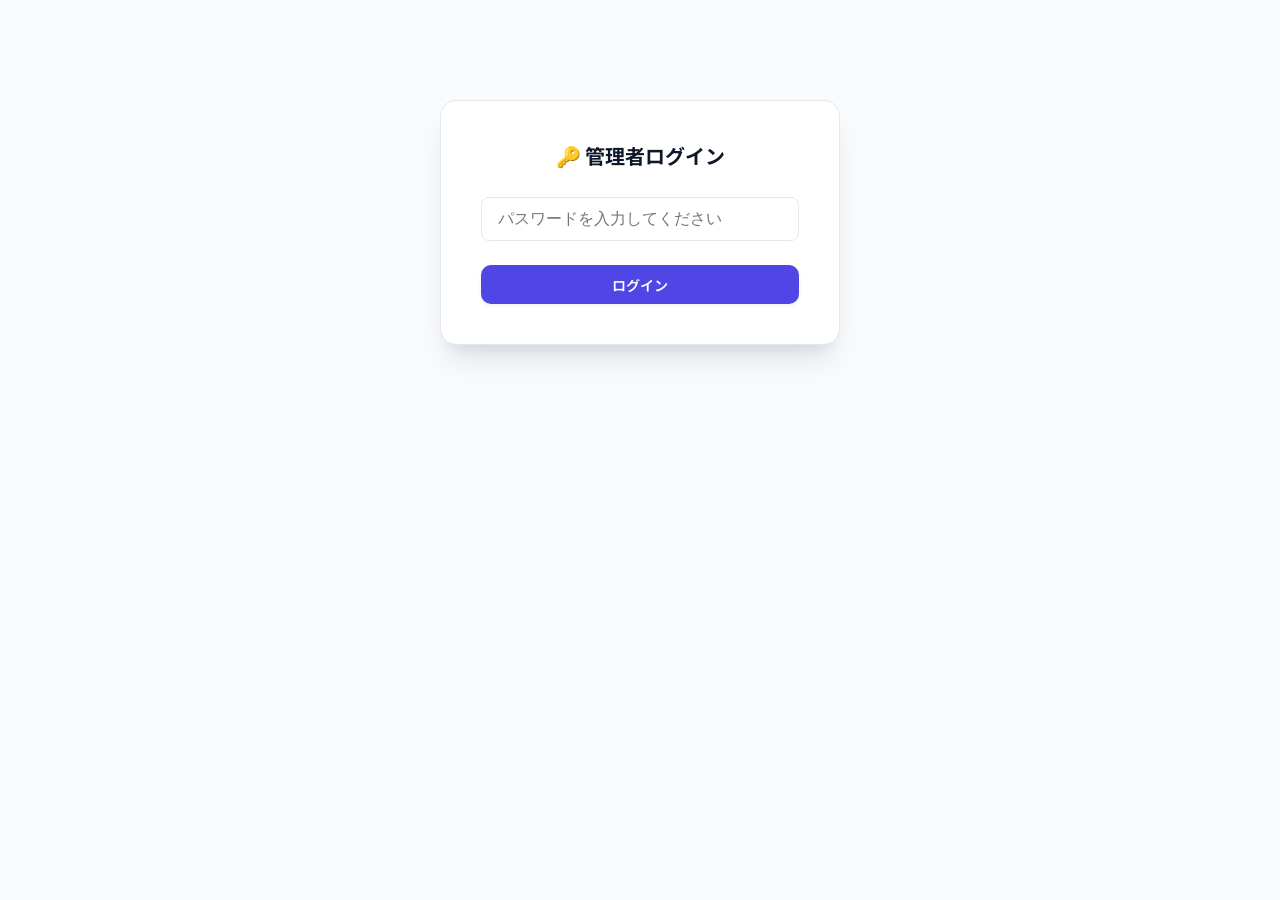
<file: backup_stable_version/admin.html>
<!DOCTYPE html>
<html lang="ja">
<head>
    <meta charset="UTF-8">
    <meta name="viewport" content="width=device-width, initial-scale=1.0">
    <title>【管理画面】ROLLIN THREEご注文履歴</title>
    <link rel="stylesheet" href="style.css">
    <!-- Google Fonts Outfit & Noto Sans JP -->
    <link rel="preconnect" href="https://fonts.googleapis.com">
    <link rel="preconnect" href="https://fonts.gstatic.com" crossorigin>
    <link href="https://fonts.googleapis.com/css2?family=Outfit:wght@300;400;500;600;700&family=Noto+Sans+JP:wght@400;500;700&display=swap" rel="stylesheet">
    <style>
        .admin-login-container {
            max-width: 400px;
            margin: 100px auto;
            padding: 2.5rem;
            background-color: #ffffff;
            border: 1px solid var(--border-color);
            border-radius: 16px;
            box-shadow: var(--shadow-lg);
            text-align: center;
        }
        .admin-login-title {
            font-size: 1.25rem;
            font-weight: 700;
            margin-bottom: 1.5rem;
            color: var(--text-primary);
        }
        .admin-login-form input {
            width: 100%;
            padding: 0.75rem 1rem;
            margin-bottom: 1.5rem;
            border: 1px solid var(--border-color);
            border-radius: 8px;
            font-size: 1rem;
        }
        .admin-container {
            display: none;
            max-width: 1200px;
            margin: 2rem auto;
            padding: 0 1.5rem;
        }
        .admin-header-row {
            display: flex;
            justify-content: space-between;
            align-items: center;
            margin-bottom: 2rem;
            border-bottom: 2px solid var(--border-color);
            padding-bottom: 1rem;
        }
        .admin-page-title {
            font-size: 1.75rem;
            font-weight: 700;
            color: var(--text-primary);
        }
        .history-table {
            width: 100%;
            border-collapse: collapse;
            background-color: #ffffff;
            border-radius: 12px;
            overflow: hidden;
            box-shadow: var(--shadow-md);
            border: 1px solid var(--border-color);
        }
        .history-table th {
            background-color: #e2e8f0;
            padding: 1rem;
            font-weight: 600;
            color: var(--text-primary);
            text-align: left;
            border-bottom: 2px solid var(--border-color);
        }
        .history-table td {
            padding: 1rem;
            border-bottom: 1px solid var(--border-color);
            color: var(--text-primary);
        }
        .history-table tbody tr:nth-child(even) {
            background-color: #ffffff;
        }
        .history-table tbody tr:nth-child(odd) {
            background-color: #f0f7ff;
        }
        .history-table tbody tr:hover {
            background-color: #e0effe;
        }
        .btn-logout {
            background-color: #ef4444;
            color: white !important;
        }
        .btn-logout:hover {
            background-color: #dc2626;
        }
        
        /* 注文詳細モーダルの印刷用調整 */
        .detail-modal-content {
            background-color: #ffffff;
            border-radius: 16px;
            max-width: 900px;
            width: 95%;
            padding: 2.5rem;
            max-height: 90vh;
            overflow-y: auto;
            border: 1px solid var(--border-color);
        }
        
        /* 注文詳細テーブルのスタイル上書き（全体テーブルのstickyレイアウトを無効化） */
        .detail-modal-content .order-table {
            width: 100% !important;
            table-layout: auto !important;
        }
        .detail-modal-content .order-table th, 
        .detail-modal-content .order-table td {
            position: static !important;
            width: auto !important;
            max-width: none !important;
            white-space: normal !important;
            border: 1px solid #cbd5e1 !important;
        }

        /* 印刷時はモーダル本体のみを表示 */
        @media print {
            body * {
                visibility: hidden;
            }
            #print-area-wrapper, #print-area-wrapper * {
                visibility: visible;
            }
            #print-area-wrapper {
                position: absolute;
                left: 0;
                top: 0;
                width: 100%;
            }
            .modal {
                position: absolute !important;
                background-color: #ffffff !important;
                padding: 0 !important;
                overflow: visible !important;
            }
            .detail-modal-content {
                border: none !important;
                box-shadow: none !important;
                padding: 0 !important;
                max-height: none !important;
                overflow: visible !important;
            }
            .modal-footer {
                display: none !important;
            }
            .close-btn {
                display: none !important;
            }
        }
    </style>
</head>
<body>

    <!-- 簡易認証コンテナ -->
    <div class="admin-login-container" id="login-container">
        <h2 class="admin-login-title">🔑 管理者ログイン</h2>
        <div class="admin-login-form">
            <input type="password" id="admin-password-input" placeholder="パスワードを入力してください">
            <button class="btn btn-primary" id="login-btn" style="width: 100%;">ログイン</button>
        </div>
    </div>

    <!-- 管理者ダッシュボードコンテナ -->
    <div class="admin-container" id="admin-dashboard">
        <div class="admin-header-row">
            <h1 class="admin-page-title">📦 ROLLIN THREE 受注履歴一覧</h1>
            <div style="display: flex; gap: 0.75rem;">
                <button class="btn btn-secondary" onclick="location.href='index.html'">⬅ 顧客画面へ</button>
                <button class="btn btn-secondary btn-logout" id="logout-btn">ログアウト</button>
            </div>
        </div>

        <div style="margin-bottom: 1.5rem; display: flex; justify-content: space-between; align-items: center;">
            <div style="font-size: 0.95rem; color: var(--text-secondary);">
                現在登録されているお客様からの発注履歴です。
            </div>
            <button class="btn btn-secondary" id="refresh-btn">🔄 履歴を更新</button>
        </div>

        <table class="history-table">
            <thead>
                <tr>
                    <th>発注日時</th>
                    <th>発注番号</th>
                    <th>貴社名</th>
                    <th>ご担当者名</th>
                    <th>お電話番号</th>
                    <th style="text-align: right;">総発注数量</th>
                    <th style="text-align: right;">総合計金額</th>
                    <th style="text-align: center;">操作</th>
                </tr>
            </thead>
            <tbody id="history-tbody">
                <tr>
                    <td colspan="8" style="text-align: center; padding: 2rem; color: var(--text-secondary);">
                        発注履歴を読み込んでいます...
                    </td>
                </tr>
            </tbody>
        </table>
    </div>

    <!-- 注文詳細（印刷用）モーダル -->
    <div class="modal" id="detail-modal">
        <div class="modal-content detail-modal-content">
            <button class="close-btn" id="close-detail-modal-btn" style="position: absolute; right: 1.5rem; top: 1rem;">&times;</button>
            
            <!-- 印刷ターゲットエリア -->
            <div id="print-area-wrapper">
                <div class="print-order-header" style="display: block; margin-bottom: 2rem;">
                    <div class="print-title-area" style="display: flex; justify-content: space-between; align-items: flex-end; border-bottom: 3px double #000; padding-bottom: 0.5rem; margin-bottom: 1.5rem;">
                        <h1 style="font-size: 24pt; font-weight: 700; letter-spacing: 0.5rem; color: #000;">御 注 文 書</h1>
                        <span style="font-size: 11pt; color: #000;">発注日: <span id="detail-order-date">----年--月--日</span></span>
                    </div>
                    <div style="display: flex; justify-content: space-between; margin-bottom: 2rem; color: #000;">
                        <div style="width: 45%;">
                            <p style="font-size: 14pt; border-bottom: 1px solid #000; padding-bottom: 0.25rem; margin-bottom: 0.5rem; font-weight: bold;">ROLLIN THREE 御中</p>
                            <p style="font-size: 10pt;">発注番号: <span id="detail-order-number" style="font-weight: bold;">R3-XXXXXXXX-XXX</span></p>
                        </div>
                        <div style="width: 50%; display: flex; flex-direction: column; gap: 0.5rem;">
                            <div style="font-size: 10pt; border-bottom: 1px solid #ddd; padding-bottom: 0.25rem;">貴社名：<span id="detail-client-company" style="font-weight: bold;">____________________</span></div>
                            <div style="font-size: 10pt; border-bottom: 1px solid #ddd; padding-bottom: 0.25rem;">ご担当者名：<span id="detail-client-name" style="font-weight: bold;">__________________</span></div>
                            <div style="font-size: 10pt; border-bottom: 1px solid #ddd; padding-bottom: 0.25rem;">お電話番号：<span id="detail-client-phone" style="font-weight: bold;">__________________</span></div>
                        </div>
                    </div>
                </div>

                <table class="order-table" style="width: 100% !important; border-collapse: collapse !important; font-size: 9pt !important; color: #000;">
                    <thead>
                        <tr style="background-color: #f3f4f6; border: 1px solid #000;">
                            <th style="border: 1px solid #000; padding: 6px 4px; font-weight: 600; text-align: center; width: 40px;">＃</th>
                            <th style="border: 1px solid #000; padding: 6px 4px; font-weight: 600; text-align: center; width: 80px;">品番</th>
                            <th style="border: 1px solid #000; padding: 6px 4px; font-weight: 600; text-align: center; width: 140px;">商品名</th>
                            <th style="border: 1px solid #000; padding: 6px 4px; font-weight: 600; text-align: center; width: 80px;">ボディ</th>
                            <th style="border: 1px solid #000; padding: 6px 4px; font-weight: 600; text-align: center; width: 80px;">デザイン</th>
                            <th style="border: 1px solid #000; padding: 6px 4px; font-weight: 600; text-align: center; width: 60px;">価格</th>
                            <th style="border: 1px solid #000; padding: 6px 4px; font-weight: 600; text-align: center; width: 42px;">S<br>(Std)</th>
                            <th style="border: 1px solid #000; padding: 6px 4px; font-weight: 600; text-align: center; width: 42px;">M<br>(Std)</th>
                            <th style="border: 1px solid #000; padding: 6px 4px; font-weight: 600; text-align: center; width: 42px;">L<br>(Std)</th>
                            <th style="border: 1px solid #000; padding: 6px 4px; font-weight: 600; text-align: center; width: 42px;">XL<br>(Std)</th>
                            <th style="border: 1px solid #000; padding: 6px 4px; font-weight: 600; text-align: center; width: 42px;">XXL<br>(Std)</th>
                            <th style="border: 1px solid #000; padding: 6px 4px; font-weight: 600; text-align: center; width: 42px;">S<br>(BD)</th>
                            <th style="border: 1px solid #000; padding: 6px 4px; font-weight: 600; text-align: center; width: 42px;">M<br>(BD)</th>
                            <th style="border: 1px solid #000; padding: 6px 4px; font-weight: 600; text-align: center; width: 42px;">L<br>(BD)</th>
                            <th style="border: 1px solid #000; padding: 6px 4px; font-weight: 600; text-align: center; width: 42px;">XL<br>(BD)</th>
                            <th style="border: 1px solid #000; padding: 6px 4px; font-weight: 600; text-align: center; width: 42px;">XXL<br>(BD)</th>
                            <th style="border: 1px solid #000; padding: 6px 4px; font-weight: 600; text-align: center; width: 70px;">金額計</th>
                        </tr>
                    </thead>
                    <tbody id="detail-tbody">
                        <!-- 動的に明細が挿入されます -->
                    </tbody>
                    <tfoot>
                        <tr style="background-color: #f3f4f6; font-weight: bold;">
                            <td colspan="6" style="border: 1px solid #000; padding: 6px 4px; text-align: right;">合計</td>
                            <td id="foot-s-std" style="border: 1px solid #000; padding: 6px 4px; text-align: center;">0</td>
                            <td id="foot-m-std" style="border: 1px solid #000; padding: 6px 4px; text-align: center;">0</td>
                            <td id="foot-l-std" style="border: 1px solid #000; padding: 6px 4px; text-align: center;">0</td>
                            <td id="foot-xl-std" style="border: 1px solid #000; padding: 6px 4px; text-align: center;">0</td>
                            <td id="foot-xxl-std" style="border: 1px solid #000; padding: 6px 4px; text-align: center;">0</td>
                            <td id="foot-s-bd" style="border: 1px solid #000; padding: 6px 4px; text-align: center;">0</td>
                            <td id="foot-m-bd" style="border: 1px solid #000; padding: 6px 4px; text-align: center;">0</td>
                            <td id="foot-l-bd" style="border: 1px solid #000; padding: 6px 4px; text-align: center;">0</td>
                            <td id="foot-xl-bd" style="border: 1px solid #000; padding: 6px 4px; text-align: center;">0</td>
                            <td id="foot-xxl-bd" style="border: 1px solid #000; padding: 6px 4px; text-align: center;">0</td>
                            <td id="foot-grand-total" style="border: 1px solid #000; padding: 6px 4px; text-align: right; color: var(--accent);">¥ 0</td>
                        </tr>
                    </tfoot>
                </table>
            </div>

            <!-- モーダルフッター操作ボタン -->
            <div class="modal-footer" style="margin-top: 2rem; border-top: 1px solid var(--border-color); padding-top: 1rem; display: flex; justify-content: flex-end; gap: 0.75rem;">
                <button class="btn btn-secondary" id="close-detail-modal-btn-lower">閉じる</button>
                <button class="btn btn-primary" id="detail-print-btn">📄 この注文書を印刷/PDF出力</button>
            </div>
        </div>
    </div>

    <!-- トースト通知 -->
    <div class="toast" id="toast">
        <span class="toast-icon" id="toast-icon">✓</span>
        <span class="toast-message" id="toast-message"></span>
    </div>

    <script src="admin.js"></script>
</body>
</html>
</file>
<file: style.css>
/* ==========================================================================
   Base Styles & Resets
   ========================================================================== */
*, *::before, *::after {
    box-sizing: border-box;
    margin: 0;
    padding: 0;
}

:root {
    --bg-main: #f8fafc;
    --bg-card: #ffffff;
    --bg-header: rgba(255, 255, 255, 0.85);
    --border-color: #e2e8f0;
    --text-primary: #0f172a;
    --text-secondary: #475569;
    
    --primary: #4f46e5;
    --primary-hover: #4338ca;
    --accent: #0284c7;
    --accent-hover: #0369a1;
    --accent-disabled: #cbd5e1;
    
    --danger: #ef4444;
    --success: #10b981;
    
    --shadow-sm: 0 1px 2px 0 rgba(0, 0, 0, 0.05);
    --shadow-md: 0 10px 25px -5px rgba(15, 23, 42, 0.08), 0 8px 10px -6px rgba(15, 23, 42, 0.04);
    --shadow-lg: 0 20px 30px -10px rgba(15, 23, 42, 0.12), 0 12px 12px -8px rgba(15, 23, 42, 0.06);
    
    --font-main: 'Outfit', 'Noto Sans JP', -apple-system, BlinkMacSystemFont, sans-serif;
    --transition-speed: 0.25s;
}

body {
    background-color: var(--bg-main);
    color: var(--text-primary);
    font-family: var(--font-main);
    line-height: 1.6;
    overflow-x: hidden;
}

/* ==========================================================================
   Header Component
   ========================================================================== */
.app-header {
    background-color: var(--bg-header);
    backdrop-filter: blur(16px);
    -webkit-backdrop-filter: blur(16px);
    border-bottom: 1px solid rgba(226, 232, 240, 0.8);
    position: sticky;
    top: 0;
    z-index: 100;
    box-shadow: 0 1px 3px rgba(15, 23, 42, 0.03);
}

.header-container {
    max-width: 1200px;
    margin: 0 auto;
    padding: 1.25rem 1.5rem;
    display: flex;
    justify-content: space-between;
    align-items: center;
}

.app-title {
    font-size: 1.6rem;
    font-weight: 700;
    letter-spacing: -0.03em;
    display: flex;
    align-items: center;
    gap: 0.75rem;
    color: var(--text-primary);
    background: linear-gradient(135deg, var(--text-primary) 20%, var(--primary) 100%);
    -webkit-background-clip: text;
    -webkit-text-fill-color: transparent;
}

.logo-icon {
    -webkit-text-fill-color: initial;
    filter: drop-shadow(0 2px 4px rgba(15, 23, 42, 0.1));
}

.header-stats {
    display: flex;
    gap: 1.25rem;
}

.stat-card {
    background: linear-gradient(135deg, #ffffff 0%, #f8fafc 100%);
    border: 1px solid rgba(226, 232, 240, 0.8);
    border-radius: 14px;
    padding: 0.6rem 1.5rem;
    display: flex;
    flex-direction: column;
    align-items: flex-end;
    box-shadow: var(--shadow-sm);
    transition: transform var(--transition-speed), box-shadow var(--transition-speed), border-color var(--transition-speed);
}

.stat-card:hover {
    transform: translateY(-2px);
    box-shadow: var(--shadow-md);
    border-color: rgba(2, 132, 199, 0.3);
}

.stat-label {
    font-size: 0.75rem;
    color: var(--text-secondary);
    font-weight: 600;
    text-transform: uppercase;
    letter-spacing: 0.05em;
}

.stat-value {
    font-size: 1.35rem;
    font-weight: 700;
    color: var(--accent);
}

/* ==========================================================================
   Main Container
   ========================================================================== */
.app-main {
    max-width: 1200px;
    margin: 1.5rem auto;
    padding: 0 1.5rem;
}

/* Controls Section (Search & Filters) */
.controls-section {
    display: flex;
    gap: 2rem;
    align-items: center;
    margin-bottom: 2rem;
    background-color: var(--bg-card);
    border: 1px solid rgba(226, 232, 240, 0.8);
    border-radius: 18px;
    padding: 1.25rem 1.75rem;
    box-shadow: var(--shadow-md);
}

.search-box {
    position: relative;
    flex-grow: 1;
}

.search-icon {
    position: absolute;
    left: 1.25rem;
    top: 50%;
    transform: translateY(-50%);
    color: var(--text-secondary);
    font-size: 1.1rem;
}

.search-box input {
    width: 100%;
    background-color: var(--bg-main);
    border: 1px solid var(--border-color);
    border-radius: 10px;
    padding: 0.75rem 1rem 0.75rem 3rem;
    color: var(--text-primary);
    font-size: 0.95rem;
    font-family: var(--font-main);
    transition: all var(--transition-speed);
}

.search-box input:focus {
    outline: none;
    border-color: var(--accent);
    box-shadow: 0 0 0 4px rgba(2, 132, 199, 0.18);
}

.filter-box {
    display: flex;
    align-items: center;
}

/* Custom Checkbox */
.checkbox-container {
    display: flex;
    align-items: center;
    position: relative;
    padding-left: 2rem;
    cursor: pointer;
    font-size: 0.95rem;
    user-select: none;
    color: var(--text-primary);
}

.checkbox-container input {
    position: absolute;
    opacity: 0;
    cursor: pointer;
    height: 0;
    width: 0;
}

.checkmark {
    position: absolute;
    left: 0;
    height: 1.25rem;
    width: 1.25rem;
    background-color: var(--bg-main);
    border: 1px solid var(--border-color);
    border-radius: 6px;
    transition: all var(--transition-speed);
}

.checkbox-container:hover input ~ .checkmark {
    border-color: var(--accent);
}

.checkbox-container input:checked ~ .checkmark {
    background-color: var(--accent);
    border-color: var(--accent);
}

.checkmark::after {
    content: "";
    position: absolute;
    display: none;
    left: 6px;
    top: 2px;
    width: 5px;
    height: 10px;
    border: solid white;
    border-width: 0 2px 2px 0;
    transform: rotate(45deg);
}

.checkbox-container input:checked ~ .checkmark::after {
    display: block;
}

/* ==========================================================================
   Table Section
   ========================================================================== */
.table-section {
    background-color: var(--bg-card);
    border: 1px solid var(--border-color);
    border-radius: 16px;
    box-shadow: var(--shadow-lg);
    overflow: hidden;
}

.table-wrapper {
    overflow-x: auto;
    max-height: 60vh;
}

.order-table {
    width: 1560px !important;
    table-layout: fixed;
    border-collapse: collapse;
    text-align: left;
    font-size: 0.9rem;
}

.order-table th {
    background-color: #1e293b; /* Premium slate-800 background */
    height: 52px;
    padding: 0 0.6rem;
    vertical-align: middle;
    font-weight: 600;
    color: #ffffff;            /* White text for contrast */
    border-bottom: 2px solid #334155;
    position: sticky;
    top: 0;
    z-index: 20;
}

.order-table td {
    padding: 0.6rem 0.6rem;
    border-bottom: 1px solid var(--border-color);
    color: var(--text-primary);
    max-width: 300px;
    overflow: hidden;
    text-overflow: ellipsis;
    white-space: nowrap;
}

.order-table tbody tr {
    transition: background-color var(--transition-speed);
}

.order-table tbody tr:nth-child(even) {
    background-color: #ffffff;
}

.order-table tbody tr:nth-child(odd) {
    background-color: #f0fdf4; /* Very soft light green */
}

.order-table tbody tr:hover {
    background-color: #e0effe !important; /* Slightly darker light blue on hover */
}

/* 行の種類による背景違い（サブヘッダー/空行など、編集不可の行を落ち着いた見た目に） */
.order-table tbody tr.row-non-editable {
    background-color: #e2e8f0 !important;
    color: var(--text-secondary);
}

.order-table tbody tr.row-non-editable td {
    font-weight: 600;
    opacity: 0.9;
}

/* ボタン */
.btn {
    display: inline-flex;
    align-items: center;
    justify-content: center;
    border: none;
    border-radius: 10px;
    padding: 0.6rem 1.1rem;
    font-size: 0.88rem;
    font-weight: 600;
    cursor: pointer;
    font-family: var(--font-main);
    transition: all 0.25s cubic-bezier(0.4, 0, 0.2, 1);
    gap: 0.5rem;
    box-shadow: 0 2px 4px rgba(15, 23, 42, 0.05);
}

.btn-primary {
    background-color: var(--primary);
    color: #fff;
}

.btn-primary:hover {
    background-color: var(--primary-hover);
    transform: translateY(-2px);
    box-shadow: 0 6px 16px rgba(79, 70, 229, 0.25);
}

.btn-accent {
    background-color: var(--accent);
    color: #fff;
}

.btn-accent:hover {
    background-color: var(--accent-hover);
    transform: translateY(-2px);
    box-shadow: 0 6px 16px rgba(2, 132, 199, 0.25);
}

/* 「👁️ 注文内容を確認」ボタン用のカスタムスタイル (アンバー/オレンジ) */
#confirm-btn {
    background-color: #d97706 !important;
    color: #fff !important;
    box-shadow: 0 2px 6px rgba(217, 119, 6, 0.15) !important;
}
#confirm-btn:hover {
    background-color: #b45309 !important;
    transform: translateY(-2px) scale(1.02) !important;
    box-shadow: 0 6px 16px rgba(217, 119, 6, 0.3) !important;
}

/* 「🕒 過去の発注履歴を確認」ボタン用のカスタムスタイル (バイオレット/パープル) */
#history-lookup-btn {
    background-color: #6d28d9 !important;
    color: #fff !important;
    box-shadow: 0 2px 6px rgba(109, 40, 217, 0.15) !important;
}
#history-lookup-btn:hover {
    background-color: #5b21b6 !important;
    transform: translateY(-2px) scale(1.02) !important;
    box-shadow: 0 6px 16px rgba(109, 40, 217, 0.3) !important;
}

.btn-secondary {
    background-color: #ffffff;
    border: 1px solid var(--border-color);
    color: var(--text-primary);
}

.btn-secondary:hover {
    background-color: #f1f5f9;
    border-color: #cbd5e1;
    transform: translateY(-1px);
}

/* 画像確認ボタン (シアン系のゴーストボタン) */
.btn-image-check {
    background-color: rgba(14, 165, 233, 0.1);
    border: 1px solid var(--accent);
    color: var(--accent);
}

.btn-image-check:hover:not(:disabled) {
    background-color: var(--accent);
    color: #fff;
    box-shadow: 0 0 12px rgba(14, 165, 233, 0.4);
}

.btn-image-check:disabled {
    background-color: transparent;
    border-color: var(--accent-disabled);
    color: var(--text-secondary);
    opacity: 0.3;
    cursor: not-allowed;
}

.action-cell {
    display: flex;
    gap: 0.5rem;
    white-space: nowrap;
}

/* ==========================================================================
   Modals
   ========================================================================== */
.modal {
    position: fixed;
    top: 0;
    left: 0;
    width: 100vw;
    height: 100vh;
    background-color: rgba(11, 15, 25, 0.75);
    backdrop-filter: blur(8px);
    display: flex;
    justify-content: center;
    align-items: center;
    z-index: 200;
    opacity: 0;
    pointer-events: none;
    transition: opacity var(--transition-speed) ease;
}

.modal.active {
    opacity: 1;
    pointer-events: auto;
}

.client-detail-modal {
    z-index: 1010;
}

.modal-content {
    background-color: var(--bg-card);
    border: 1px solid var(--border-color);
    border-radius: 20px;
    width: 90%;
    max-width: 650px;
    max-height: 85vh;
    box-shadow: var(--shadow-lg);
    display: flex;
    flex-direction: column;
    overflow: hidden;
    transform: scale(0.95);
    transition: transform var(--transition-speed) cubic-bezier(0.34, 1.56, 0.64, 1);
}

.modal.active .modal-content {
    transform: scale(1);
}

.modal-header {
    padding: 1.25rem 1.5rem;
    border-bottom: 1px solid var(--border-color);
    display: flex;
    justify-content: space-between;
    align-items: center;
}

.modal-header h2 {
    font-size: 1.25rem;
    font-weight: 600;
    color: #fff;
}

.close-btn {
    background: none;
    border: none;
    color: var(--text-secondary);
    font-size: 1.75rem;
    cursor: pointer;
    transition: color var(--transition-speed);
}

.close-btn:hover {
    color: #fff;
}

.modal-body {
    padding: 1.5rem;
    overflow-y: auto;
    flex-grow: 1;
    display: grid;
    grid-template-columns: 1fr 1fr;
    gap: 1.25rem;
}

.modal-body.full-width {
    grid-template-columns: 1fr;
}

.modal-footer {
    padding: 1.25rem 1.5rem;
    border-top: 1px solid var(--border-color);
    display: flex;
    justify-content: flex-end;
    gap: 1rem;
}

/* フォームコントロール */
.form-group {
    display: flex;
    flex-direction: column;
    gap: 0.35rem;
}

.form-group.full-width {
    grid-column: span 2;
}

.form-group label {
    font-size: 0.85rem;
    color: var(--text-secondary);
    font-weight: 500;
}

.form-group input,
.form-group select {
    background-color: var(--bg-main);
    border: 1px solid var(--border-color);
    border-radius: 8px;
    padding: 0.6rem 0.85rem;
    color: var(--text-primary);
    font-family: var(--font-main);
    font-size: 0.9rem;
    transition: border-color var(--transition-speed);
}

.form-group input:focus,
.form-group select:focus {
    outline: none;
    border-color: var(--accent);
}

.form-group input:disabled {
    opacity: 0.5;
    cursor: not-allowed;
}

/* ==========================================================================
   Image Gallery Modal Specifics
   ========================================================================== */
.gallery-modal .modal-content {
    background-color: #ffffff;
    max-width: 800px;
    width: 95%;
    border-color: var(--border-color);
}

.gallery-content {
    position: relative;
    padding: 2.5rem 1.5rem 1.5rem 1.5rem;
}

.gallery-content .close-btn {
    position: absolute;
    top: 0.75rem;
    right: 1.25rem;
    z-index: 10;
}

.gallery-container {
    display: flex;
    align-items: center;
    justify-content: space-between;
    height: 55vh;
    position: relative;
}

.gallery-viewport {
    flex-grow: 1;
    height: 100%;
    display: flex;
    justify-content: center;
    align-items: center;
    overflow: hidden;
    border-radius: 12px;
    background-color: #f1f5f9;
}

.gallery-img {
    max-width: 100%;
    max-height: 100%;
    object-fit: contain;
    border-radius: 8px;
    transition: transform 0.3s ease;
}

.gallery-nav {
    background-color: rgba(15, 23, 42, 0.08);
    border: 1px solid rgba(15, 23, 42, 0.1);
    color: var(--text-primary);
    font-size: 1.5rem;
    width: 3rem;
    height: 3rem;
    border-radius: 50%;
    cursor: pointer;
    display: flex;
    align-items: center;
    justify-content: center;
    transition: all var(--transition-speed);
    z-index: 5;
}

.gallery-nav:hover {
    background-color: var(--accent);
    color: #fff;
    transform: scale(1.1);
}

.gallery-nav.prev {
    margin-right: 1rem;
}

.gallery-nav.next {
    margin-left: 1rem;
}

.gallery-nav:disabled {
    opacity: 0.2;
    cursor: not-allowed;
    background-color: rgba(0, 0, 0, 0.03);
    color: var(--text-secondary);
}

.gallery-info {
    display: flex;
    justify-content: space-between;
    align-items: center;
    margin-top: 1rem;
    padding: 0 1rem;
    font-size: 0.85rem;
    color: var(--text-secondary);
}

.gallery-counter {
    background-color: rgba(15, 23, 42, 0.05);
    padding: 0.25rem 0.75rem;
    border-radius: 20px;
    font-weight: 600;
}

.gallery-filename {
    word-break: break-all;
    max-width: 80%;
}

/* ==========================================================================
   Toast Notification Component
   ========================================================================== */
.toast {
    position: fixed;
    bottom: 2rem;
    right: 2rem;
    background-color: var(--success);
    color: #fff;
    padding: 1rem 1.5rem;
    border-radius: 12px;
    box-shadow: var(--shadow-lg);
    display: flex;
    align-items: center;
    gap: 0.75rem;
    transform: translateY(150%);
    opacity: 0;
    transition: all 0.3s cubic-bezier(0.175, 0.885, 0.32, 1.275);
    z-index: 1000;
}

.toast.active {
    transform: translateY(0);
    opacity: 1;
}

.toast-icon {
    font-weight: 700;
    background-color: rgba(255, 255, 255, 0.2);
    border-radius: 50%;
    width: 1.5rem;
    height: 1.5rem;
    display: inline-flex;
    align-items: center;
    justify-content: center;
}

.toast.error {
    background-color: var(--danger);
}

/* ==========================================================================
   Scrollbar Customize
   ========================================================================== */
::-webkit-scrollbar {
    width: 8px;
    height: 8px;
}

::-webkit-scrollbar-track {
    background: var(--bg-main);
}

::-webkit-scrollbar-thumb {
    background: var(--border-color);
    border-radius: 4px;
}

::-webkit-scrollbar-thumb:hover {
    background: var(--text-secondary);
}

/* ==========================================================================
   Inline Edit Styles (Size Columns & Select boxes)
   ========================================================================== */

/* サイズ列の等幅化 */
.col-size {
    width: 56px !important;
    min-width: 56px !important;
    max-width: 56px !important;
    text-align: center;
    padding: 0.4rem 0.15rem !important;
}

/* 数量選択用ラッパー */
.qty-select-wrapper {
    display: flex;
    gap: 3px;
    justify-content: center;
    align-items: center;
}

/* 数量のセレクトボックス */
.qty-select {
    background-color: #ffffff;
    border: 1px solid var(--border-color);
    color: var(--text-primary);
    border-radius: 4px;
    padding: 1px 1px;
    font-size: 0.85rem;
    font-family: var(--font-main);
    width: 40px;
    height: 24px;
    text-align: center;
    text-align-last: center;
    cursor: pointer;
    outline: none;
    transition: border-color var(--transition-speed);
}

.qty-select:disabled {
    background-color: #e2e8f0;
    color: #94a3b8;
    border-color: #cbd5e1;
    cursor: not-allowed;
    opacity: 0.75;
}

/* 特定の列幅と文字溢れ制限 */
.col-code {
    max-width: 100px !important;
    width: 100px !important;
}
.col-name {
    max-width: 160px !important;
    width: 160px !important;
}
.col-pattern {
    max-width: 110px !important;
    width: 110px !important;
}
.col-design {
    max-width: 110px !important;
    width: 110px !important;
}
.col-price {
    max-width: 75px !important;
    width: 75px !important;
    text-align: right !important;
}
.col-amount {
    max-width: 85px !important;
    width: 85px !important;
    text-align: right !important;
}
.col-type {
    max-width: 80px !important;
    width: 80px !important;
}
.col-id {
    max-width: 40px !important;
    width: 40px !important;
    text-align: center !important;
}

.col-thumb {
    width: 60px !important;
    max-width: 60px !important;
    min-width: 60px !important;
    text-align: center !important;
}

.col-thumb-img {
    width: 40px;
    height: 40px;
    object-fit: cover;
    border-radius: 6px;
    cursor: pointer;
    border: 1px solid var(--border-color);
    transition: transform 0.2s ease, box-shadow 0.2s ease, border-color 0.2s ease;
    display: block;
    margin: 0 auto;
}

.col-thumb-img:hover {
    transform: scale(1.1);
    box-shadow: 0 0 8px rgba(14, 165, 233, 0.5);
    border-color: var(--accent);
}

/* ==========================================================================
   Responsive Table Container
   ========================================================================== */
.table-responsive {
    overflow-x: auto;
    -webkit-overflow-scrolling: touch;
    width: 100%;
    margin-bottom: 1.5rem;
    border: 1px solid var(--border-color);
    border-radius: 12px;
    background-color: var(--bg-card);
}
.table-responsive .order-table {
    min-width: 1100px;
    width: 100% !important;
}
.table-responsive .history-table {
    min-width: 800px;
    width: 100% !important;
}

/* 画面表示での印刷専用要素の非表示 */
.print-only {
    display: none !important;
}

/* ==========================================================================
   Print Styles (A4 Order Sheet Output)
   ========================================================================== */
@media print {
    /* 全体リセット */
    body {
        background-color: #fff !important;
        color: #000 !important;
        font-family: 'Noto Sans JP', sans-serif !important;
        font-size: 11pt !important;
        padding: 0 !important;
        margin: 0 !important;
    }

    .table-responsive {
        overflow: visible !important;
        max-height: none !important;
        border: none !important;
        margin: 0 !important;
        padding: 0 !important;
        background: none !important;
    }
    .table-responsive .order-table,
    .table-responsive .history-table {
        min-width: 0 !important;
        width: 100% !important;
    }

    .app-header,
    .controls-section,
    .instructions-section,
    .btn,
    .toast,
    .modal,
    .col-thumb,
    .col-retail-price {
        display: none !important;
    }

    /* 印刷レイアウトの幅調整 */
    .app-main {
        max-width: 100% !important;
        width: 100% !important;
        margin: 0 !important;
        padding: 0 !important;
    }

    .table-section {
        background-color: #fff !important;
        border: none !important;
        box-shadow: none !important;
        overflow: visible !important;
    }

    .table-wrapper {
        max-height: none !important;
        overflow: visible !important;
    }

    /* 印刷用ヘッダーの表示 */
    .print-only.print-order-header {
        display: block !important;
        margin-bottom: 2rem;
    }

    .print-title-area {
        display: flex;
        justify-content: space-between;
        align-items: flex-end;
        border-bottom: 3px double #000;
        padding-bottom: 0.5rem;
        margin-bottom: 1.5rem;
    }

    .print-title-area h1 {
        font-size: 24pt;
        font-weight: 700;
        letter-spacing: 0.5rem;
        color: #000 !important;
    }

    .print-date-label {
        font-size: 11pt;
    }

    .print-info-area {
        display: flex;
        justify-content: space-between;
        margin-bottom: 2rem;
    }

    .print-vendor {
        width: 45%;
    }

    .vendor-name {
        font-size: 14pt;
        border-bottom: 1px solid #000;
        padding-bottom: 0.25rem;
        margin-bottom: 0.5rem;
    }

    .print-client {
        width: 50%;
        display: flex;
        flex-direction: column;
        gap: 0.75rem;
    }

    .client-field {
        font-size: 10pt;
        border-bottom: 1px solid #ddd;
        padding-bottom: 0.25rem;
    }

    /* テーブルの印刷調整 */
    .order-table {
        width: 100% !important;
        border-collapse: collapse !important;
        font-size: 9pt !important;
    }

    .order-table th {
        background-color: #f3f4f6 !important;
        color: #000 !important;
        border: 1px solid #000 !important;
        padding: 6px 4px !important;
        font-weight: 600 !important;
        text-align: center !important;
    }

    .order-table td {
        background-color: #fff !important;
        color: #000 !important;
        border: 1px solid #000 !important;
        padding: 6px 4px !important;
        max-width: none !important;
        text-overflow: clip !important;
        white-space: normal !important;
        overflow: visible !important;
    }

    .totals-row td {
        background-color: #f3f4f6 !important;
        color: #000 !important;
        border: 1px solid #000 !important;
        font-weight: 700 !important;
        padding: 6px 4px !important;
        position: static !important;
    }

    /* 変更あり（数量入力済み）の行も印刷時は白黒にする */
    .order-table tbody tr.row-dirty {
        background-color: #fff !important;
    }

    .order-table tbody tr.row-dirty td:first-child {
        border-left: 1px solid #000 !important;
    }

    /* セレクトボックスをテキストのように見せる (プルダウンの枠線や矢印を隠す) */
    .qty-select {
        background: transparent !important;
        border: none !important;
        color: #000 !important;
        width: 100% !important;
        font-size: 10pt !important;
        font-weight: 700 !important;
        appearance: none !important;
        -webkit-appearance: none !important;
        -moz-appearance: none !important;
        text-align: center !important;
        padding: 0 !important;
        height: auto !important;
    }

    /* 0の値の印刷表記（すっきりさせるために 0 は非表示または薄いハイフンにするなど） */
    .qty-select option:not(:checked) {
        display: none !important;
    }

    /* 印刷時の各列の幅調整 */
    .col-id {
        width: 25px !important;
        max-width: 25px !important;
        min-width: 25px !important;
    }
    .col-type {
        width: 50px !important;
        max-width: 50px !important;
        min-width: 50px !important;
    }
    .col-code {
        width: 70px !important;
        max-width: 70px !important;
        min-width: 70px !important;
    }
    .col-name {
        width: 95px !important;
        max-width: 95px !important;
        min-width: 95px !important;
    }
    .col-pattern {
        width: 55px !important;
        max-width: 55px !important;
        min-width: 55px !important;
    }
    .col-design {
        width: 55px !important;
        max-width: 55px !important;
        min-width: 55px !important;
    }
    .col-price {
        width: 55px !important;
        max-width: 55px !important;
        min-width: 55px !important;
    }
    .col-size {
        width: 23px !important;
        max-width: 23px !important;
        min-width: 23px !important;
    }
    .col-amount {
        width: 70px !important;
        max-width: 70px !important;
        min-width: 70px !important;
    }
    
    /* サイズ列のヘッダー調整 */
    .order-table th.col-size {
        font-size: 8.5pt !important;
        line-height: 1.0 !important;
        padding: 4px 1px !important;
    }
}

.qty-select:hover, .qty-select:focus {
    border-color: var(--accent);
}

/* ==========================================================================
   Table Footer (Totals)
   ========================================================================== */
.totals-row td {
    position: sticky;
    top: 48px;
    z-index: 19;
    background-color: #e6f0fa !important;
    border-bottom: 2px solid var(--border-color);
    font-weight: 700;
    color: var(--text-primary);
    padding: 0.5rem 0.6rem;
    font-size: 0.9rem;
}

.totals-row td.col-amount {
    color: var(--accent) !important;
    font-size: 0.95rem;
}

.totals-row td.col-size {
    color: var(--text-primary) !important;
}

/* ==========================================================================
   Instructions Section
   ========================================================================== */
.instructions-section {
    margin-bottom: 1.5rem;
}

.instructions-card {
    background: linear-gradient(135deg, #ffffff 0%, #f8fafc 100%);
    border: none;
    border-left: 5px solid #d97706; /* Orange accent line */
    border-radius: 4px 18px 18px 4px;
    padding: 1.5rem 2rem;
    box-shadow: var(--shadow-md);
}

.instructions-title {
    font-size: 1.15rem;
    font-weight: 700;
    color: #b45309; /* Darker orange matching accent line */
    margin-bottom: 1rem;
    display: flex;
    align-items: center;
    gap: 0.5rem;
}

.instructions-list {
    list-style-type: none;
    display: flex;
    flex-direction: column;
    gap: 0.75rem;
}

.instructions-list li {
    font-size: 0.88rem;
    color: var(--text-secondary);
    position: relative;
    padding-left: 1.5rem;
    line-height: 1.6;
}

.instructions-list li::before {
    content: "➔";
    color: #d97706;
    position: absolute;
    left: 0.25rem;
    font-weight: bold;
    font-size: 0.85rem;
    top: 0.05rem;
}

.instructions-list li strong {
    color: var(--text-primary);
}

/* 一括保存ボタン */
.btn-save-all {
    background-color: var(--success);
    color: #fff;
    box-shadow: 0 4px 6px -1px rgba(16, 185, 129, 0.2);
}

.btn-save-all:hover:not(:disabled) {
    background-color: #059669;
    transform: translateY(-1px);
    box-shadow: 0 4px 12px rgba(16, 185, 129, 0.4);
}

.btn-save-all:disabled {
    background-color: var(--accent-disabled);
    color: var(--text-secondary);
    opacity: 0.5;
    box-shadow: none;
    cursor: not-allowed;
}

/* 保存待ち（未保存変更あり）のパルスアニメーション */
.btn-save-all.pulse-active {
    animation: save-pulse 2s infinite;
}

@keyframes save-pulse {
    0% {
        box-shadow: 0 0 0 0 rgba(16, 185, 129, 0.7);
    }
    70% {
        box-shadow: 0 0 0 8px rgba(16, 185, 129, 0);
    }
    100% {
        box-shadow: 0 0 0 0 rgba(16, 185, 129, 0);
    }
}

/* 変更された行（未保存）のハイライト (濃いめの青系に変更し、見やすくしました) */
.order-table tbody tr.row-dirty {
    background-color: rgba(14, 165, 233, 0.14) !important;
}

.order-table tbody tr.row-dirty:hover {
    background-color: rgba(14, 165, 233, 0.22) !important;
}

.order-table tbody tr.row-dirty td:first-child {
    border-left: 5px solid var(--accent) !important;
}

/* ==========================================================================
   Horizontal Sticky Columns (Image to Product Name)
   ========================================================================== */

/* Left offsets and sticky position on cells */
.order-table td.col-thumb,
.order-table th.col-thumb {
    position: sticky;
    left: 0;
    z-index: 5;
}
.order-table td.col-id,
.order-table th.col-id {
    position: sticky;
    left: 60px;
    z-index: 5;
}
.order-table td.col-type,
.order-table th.col-type {
    position: sticky;
    left: 100px;
    z-index: 5;
}
.order-table td.col-code,
.order-table th.col-code {
    position: sticky;
    left: 180px;
    z-index: 5;
}
.order-table td.col-name,
.order-table th.col-name {
    position: sticky;
    left: 280px;
    z-index: 5;
}

/* Z-index layers: headers must remain on top of body cells */
.order-table th.col-thumb,
.order-table th.col-id,
.order-table th.col-type,
.order-table th.col-code,
.order-table th.col-name {
    z-index: 30;
    background-color: #1e293b !important;
    color: #ffffff !important;
}

/* Z-index layers: totals row cells must remain on top of body cells but below headers */
.totals-row td.col-thumb,
.totals-row td.col-id,
.totals-row td.col-type,
.totals-row td.col-code,
.totals-row td.col-name {
    position: sticky;
    z-index: 29;
    background-color: #e6f0fa !important;
}

/* Right dividing border for the last frozen column */
.order-table th.col-name,
.order-table td.col-name {
    border-right: 2px solid #94a3b8 !important;
}

/* Zebra striping and row-state backgrounds for sticky columns */
.order-table tbody tr:nth-child(even) td.col-thumb,
.order-table tbody tr:nth-child(even) td.col-id,
.order-table tbody tr:nth-child(even) td.col-type,
.order-table tbody tr:nth-child(even) td.col-code,
.order-table tbody tr:nth-child(even) td.col-name {
    background-color: #ffffff;
}

.order-table tbody tr:nth-child(odd) td.col-thumb,
.order-table tbody tr:nth-child(odd) td.col-id,
.order-table tbody tr:nth-child(odd) td.col-type,
.order-table tbody tr:nth-child(odd) td.col-code,
.order-table tbody tr:nth-child(odd) td.col-name {
    background-color: #f0fdf4;
}

.order-table tbody tr:hover td.col-thumb,
.order-table tbody tr:hover td.col-id,
.order-table tbody tr:hover td.col-type,
.order-table tbody tr:hover td.col-code,
.order-table tbody tr:hover td.col-name {
    background-color: #e0effe !important;
}

.order-table tbody tr.row-non-editable td.col-thumb,
.order-table tbody tr.row-non-editable td.col-id,
.order-table tbody tr.row-non-editable td.col-type,
.order-table tbody tr.row-non-editable td.col-code,
.order-table tbody tr.row-non-editable td.col-name {
    background-color: #e2e8f0 !important;
}

.order-table tbody tr.row-dirty td.col-thumb,
.order-table tbody tr.row-dirty td.col-id,
.order-table tbody tr.row-dirty td.col-type,
.order-table tbody tr.row-dirty td.col-code,
.order-table tbody tr.row-dirty td.col-name {
    background-color: #dbeafe !important;
}

/* Disable stickiness in print mode to prevent breaking layouts */
@media print {
    .order-table th,
    .order-table td,
    .totals-row td {
        position: static !important;
        border-right: 1px solid #000 !important;
    }
    .table-header-tools {
        display: none !important;
    }
}

/* ==========================================================================
   Mobile Responsive Adjustments (Smartphone / Tablet)
   ========================================================================== */
@media screen and (max-width: 768px) {
    /* 画面幅が狭い場合、固定列（sticky）を一時解除し、指でスクロールできるようにします */
    .order-table th,
    .order-table td,
    .totals-row td {
        position: static !important;
        left: auto !important;
        z-index: 1 !important;
        border-right: 1px solid var(--border-color) !important;
    }
    
    /* ヘッダーの背景が透明になり文字（白）が消えるのを防止 */
    .order-table th {
        background-color: #1e293b !important;
        color: #ffffff !important;
    }
    
    /* 通常のセルは透明化（下のストライプ設定が適用されます） */
    .order-table td {
        background-color: transparent !important;
    }
    
    /* 合計行の背景色を維持 */
    .totals-row td {
        background-color: #e6f0fa !important;
        color: var(--text-primary) !important;
    }
    
    /* 奇数行の背景色 */
    .order-table tbody tr:nth-child(odd) td {
        background-color: #f0fdf4 !important;
    }
    /* 偶数行の背景色 */
    .order-table tbody tr:nth-child(even) td {
        background-color: #ffffff !important;
    }
    /* 入力済み行の背景色 */
    .order-table tbody tr.row-dirty td {
        background-color: #dbeafe !important;
    }
    
    /* 検索ボックスとボタンエリアを縦並びに */
    .controls-section {
        flex-direction: column;
        align-items: stretch;
        gap: 1rem;
        padding: 1rem;
    }
    
    .search-box {
        width: 100%;
    }
    
    .actions-box {
        margin-left: 0 !important;
        flex-wrap: wrap;
        width: 100%;
        gap: 0.5rem !important;
    }
    
    .actions-box .btn {
        flex-grow: 1;
        font-size: 0.8rem;
        padding: 0.6rem 0.75rem;
    }

    /* 顧客情報入力グリッドを1列にして見やすく */
    .client-info-grid {
        grid-template-columns: 1fr !important;
        gap: 0.75rem;
    }
    
    /* ヘッダーの統計情報をスマートに縦並びへ */
    .header-container {
        flex-direction: column;
        gap: 1rem;
        align-items: flex-start;
        padding: 1rem;
    }
    
    .header-stats {
        width: 100%;
        gap: 0.75rem;
    }
    
    .stat-card {
        flex-grow: 1;
        padding: 0.5rem 1rem;
        align-items: center;
    }

    .app-title {
        font-size: 1.35rem;
    }
    
    /* 操作ガイドの文字サイズを調整 */
    .instructions-card {
        padding: 1rem 1.25rem;
    }
}

/* 画面表示でのサイズ列ヘッダーのフォント調整 */
.order-table th.col-size {
    line-height: 1.15 !important;
    padding: 0.3rem 0.1rem !important;
}

.size-suffix {
    font-size: 0.65rem;
    font-weight: normal;
    display: block;
    margin-top: 1px;
    opacity: 0.75;
}

/* ==========================================================================
   Maker & Admin Tabs Styles
   ========================================================================== */
.tabs {
    display: flex;
    gap: 0.5rem;
    margin-bottom: 2rem;
    border-bottom: 2px solid var(--border-color);
    padding-bottom: 0.5rem;
}
.tab-btn {
    background: none;
    border: none;
    padding: 0.75rem 1.5rem;
    font-size: 1rem;
    font-weight: 500;
    cursor: pointer;
    color: var(--text-secondary);
    border-radius: 8px 8px 0 0;
    transition: all 0.2s ease;
    font-family: var(--font-main);
}
.tab-btn:hover {
    color: var(--primary);
    background-color: rgba(99, 102, 241, 0.05);
}
.tab-btn.active {
    color: var(--primary);
    border-bottom: 3px solid var(--primary);
    font-weight: 700;
}
.tab-content {
    display: none;
}
.tab-content.active {
    display: block;
}

/* Print File status badge */
.badge {
    display: inline-block;
    padding: 0.25rem 0.6rem;
    font-size: 0.75rem;
    font-weight: 600;
    border-radius: 9999px;
    text-align: center;
}
.badge-success {
    background-color: rgba(16, 185, 129, 0.1);
    color: var(--success);
    border: 1px solid var(--success);
}
.badge-warning {
    background-color: rgba(245, 158, 11, 0.1);
    color: #d97706;
    border: 1px solid #f59e0b;
}
.badge-info {
    background-color: rgba(14, 165, 233, 0.1);
    color: #0284c7;
    border: 1px solid #0ea5e9;
}

/* Maker login container */
.maker-login-container {
    max-width: 400px;
    margin: 100px auto;
    padding: 2.5rem;
    background-color: #ffffff;
    border: 1px solid var(--border-color);
    border-radius: 16px;
    box-shadow: var(--shadow-lg);
    text-align: center;
}
.maker-login-title {
    font-size: 1.25rem;
    font-weight: 700;
    margin-bottom: 1.5rem;
    color: var(--text-primary);
}
.maker-login-form input {
    width: 100%;
    padding: 0.75rem 1rem;
    margin-bottom: 1.5rem;
    border: 1px solid var(--border-color);
    border-radius: 8px;
    font-size: 1rem;
}

/* maker order creation section */
.maker-create-container {
    padding: 1rem;
    background-color: var(--bg-card);
    border-radius: 12px;
    border: 1px solid var(--border-color);
    box-shadow: var(--shadow-sm);
}

.search-input {
    width: 100%;
    padding: 0.6rem 1rem;
    border: 1px solid var(--border-color);
    border-radius: 8px;
    font-size: 0.95rem;
    transition: all 0.2s;
    font-family: var(--font-main);
}
.search-input:focus {
    outline: none;
    border-color: var(--primary);
    box-shadow: 0 0 0 3px rgba(79, 70, 229, 0.1);
}
</file>
<file: backup_stable_version/style.css>
/* ==========================================================================
   Base Styles & Resets
   ========================================================================== */
*, *::before, *::after {
    box-sizing: border-box;
    margin: 0;
    padding: 0;
}

:root {
    --bg-main: #f8fafc;
    --bg-card: #ffffff;
    --bg-header: rgba(255, 255, 255, 0.85);
    --border-color: #e2e8f0;
    --text-primary: #0f172a;
    --text-secondary: #475569;
    
    --primary: #4f46e5;
    --primary-hover: #4338ca;
    --accent: #0284c7;
    --accent-hover: #0369a1;
    --accent-disabled: #cbd5e1;
    
    --danger: #ef4444;
    --success: #10b981;
    
    --shadow-sm: 0 1px 2px 0 rgba(0, 0, 0, 0.05);
    --shadow-md: 0 10px 25px -5px rgba(15, 23, 42, 0.08), 0 8px 10px -6px rgba(15, 23, 42, 0.04);
    --shadow-lg: 0 20px 30px -10px rgba(15, 23, 42, 0.12), 0 12px 12px -8px rgba(15, 23, 42, 0.06);
    
    --font-main: 'Outfit', 'Noto Sans JP', -apple-system, BlinkMacSystemFont, sans-serif;
    --transition-speed: 0.25s;
}

body {
    background-color: var(--bg-main);
    color: var(--text-primary);
    font-family: var(--font-main);
    line-height: 1.6;
    overflow-x: hidden;
}

/* ==========================================================================
   Header Component
   ========================================================================== */
.app-header {
    background-color: var(--bg-header);
    backdrop-filter: blur(16px);
    -webkit-backdrop-filter: blur(16px);
    border-bottom: 1px solid rgba(226, 232, 240, 0.8);
    position: sticky;
    top: 0;
    z-index: 100;
    box-shadow: 0 1px 3px rgba(15, 23, 42, 0.03);
}

.header-container {
    max-width: 1200px;
    margin: 0 auto;
    padding: 1.25rem 1.5rem;
    display: flex;
    justify-content: space-between;
    align-items: center;
}

.app-title {
    font-size: 1.6rem;
    font-weight: 700;
    letter-spacing: -0.03em;
    display: flex;
    align-items: center;
    gap: 0.75rem;
    color: var(--text-primary);
    background: linear-gradient(135deg, var(--text-primary) 20%, var(--primary) 100%);
    -webkit-background-clip: text;
    -webkit-text-fill-color: transparent;
}

.logo-icon {
    -webkit-text-fill-color: initial;
    filter: drop-shadow(0 2px 4px rgba(15, 23, 42, 0.1));
}

.header-stats {
    display: flex;
    gap: 1.25rem;
}

.stat-card {
    background: linear-gradient(135deg, #ffffff 0%, #f8fafc 100%);
    border: 1px solid rgba(226, 232, 240, 0.8);
    border-radius: 14px;
    padding: 0.6rem 1.5rem;
    display: flex;
    flex-direction: column;
    align-items: flex-end;
    box-shadow: var(--shadow-sm);
    transition: transform var(--transition-speed), box-shadow var(--transition-speed), border-color var(--transition-speed);
}

.stat-card:hover {
    transform: translateY(-2px);
    box-shadow: var(--shadow-md);
    border-color: rgba(2, 132, 199, 0.3);
}

.stat-label {
    font-size: 0.75rem;
    color: var(--text-secondary);
    font-weight: 600;
    text-transform: uppercase;
    letter-spacing: 0.05em;
}

.stat-value {
    font-size: 1.35rem;
    font-weight: 700;
    color: var(--accent);
}

/* ==========================================================================
   Main Container
   ========================================================================== */
.app-main {
    max-width: 1200px;
    margin: 1.5rem auto;
    padding: 0 1.5rem;
}

/* Controls Section (Search & Filters) */
.controls-section {
    display: flex;
    gap: 2rem;
    align-items: center;
    margin-bottom: 2rem;
    background-color: var(--bg-card);
    border: 1px solid rgba(226, 232, 240, 0.8);
    border-radius: 18px;
    padding: 1.25rem 1.75rem;
    box-shadow: var(--shadow-md);
}

.search-box {
    position: relative;
    flex-grow: 1;
}

.search-icon {
    position: absolute;
    left: 1.25rem;
    top: 50%;
    transform: translateY(-50%);
    color: var(--text-secondary);
    font-size: 1.1rem;
}

.search-box input {
    width: 100%;
    background-color: var(--bg-main);
    border: 1px solid var(--border-color);
    border-radius: 10px;
    padding: 0.75rem 1rem 0.75rem 3rem;
    color: var(--text-primary);
    font-size: 0.95rem;
    font-family: var(--font-main);
    transition: all var(--transition-speed);
}

.search-box input:focus {
    outline: none;
    border-color: var(--accent);
    box-shadow: 0 0 0 4px rgba(2, 132, 199, 0.18);
}

.filter-box {
    display: flex;
    align-items: center;
}

/* Custom Checkbox */
.checkbox-container {
    display: flex;
    align-items: center;
    position: relative;
    padding-left: 2rem;
    cursor: pointer;
    font-size: 0.95rem;
    user-select: none;
    color: var(--text-primary);
}

.checkbox-container input {
    position: absolute;
    opacity: 0;
    cursor: pointer;
    height: 0;
    width: 0;
}

.checkmark {
    position: absolute;
    left: 0;
    height: 1.25rem;
    width: 1.25rem;
    background-color: var(--bg-main);
    border: 1px solid var(--border-color);
    border-radius: 6px;
    transition: all var(--transition-speed);
}

.checkbox-container:hover input ~ .checkmark {
    border-color: var(--accent);
}

.checkbox-container input:checked ~ .checkmark {
    background-color: var(--accent);
    border-color: var(--accent);
}

.checkmark::after {
    content: "";
    position: absolute;
    display: none;
    left: 6px;
    top: 2px;
    width: 5px;
    height: 10px;
    border: solid white;
    border-width: 0 2px 2px 0;
    transform: rotate(45deg);
}

.checkbox-container input:checked ~ .checkmark::after {
    display: block;
}

/* ==========================================================================
   Table Section
   ========================================================================== */
.table-section {
    background-color: var(--bg-card);
    border: 1px solid var(--border-color);
    border-radius: 16px;
    box-shadow: var(--shadow-lg);
    overflow: hidden;
}

.table-wrapper {
    overflow-x: auto;
    max-height: 60vh;
}

.order-table {
    width: 1560px !important;
    table-layout: fixed;
    border-collapse: collapse;
    text-align: left;
    font-size: 0.9rem;
}

.order-table th {
    background-color: #1e293b; /* Premium slate-800 background */
    height: 52px;
    padding: 0 0.6rem;
    vertical-align: middle;
    font-weight: 600;
    color: #ffffff;            /* White text for contrast */
    border-bottom: 2px solid #334155;
    position: sticky;
    top: 0;
    z-index: 20;
}

.order-table td {
    padding: 0.6rem 0.6rem;
    border-bottom: 1px solid var(--border-color);
    color: var(--text-primary);
    max-width: 300px;
    overflow: hidden;
    text-overflow: ellipsis;
    white-space: nowrap;
}

.order-table tbody tr {
    transition: background-color var(--transition-speed);
}

.order-table tbody tr:nth-child(even) {
    background-color: #ffffff;
}

.order-table tbody tr:nth-child(odd) {
    background-color: #f0fdf4; /* Very soft light green */
}

.order-table tbody tr:hover {
    background-color: #e0effe !important; /* Slightly darker light blue on hover */
}

/* 行の種類による背景違い（サブヘッダー/空行など、編集不可の行を落ち着いた見た目に） */
.order-table tbody tr.row-non-editable {
    background-color: #e2e8f0 !important;
    color: var(--text-secondary);
}

.order-table tbody tr.row-non-editable td {
    font-weight: 600;
    opacity: 0.9;
}

/* ボタン */
.btn {
    display: inline-flex;
    align-items: center;
    justify-content: center;
    border: none;
    border-radius: 10px;
    padding: 0.6rem 1.1rem;
    font-size: 0.88rem;
    font-weight: 600;
    cursor: pointer;
    font-family: var(--font-main);
    transition: all 0.25s cubic-bezier(0.4, 0, 0.2, 1);
    gap: 0.5rem;
    box-shadow: 0 2px 4px rgba(15, 23, 42, 0.05);
}

.btn-primary {
    background-color: var(--primary);
    color: #fff;
}

.btn-primary:hover {
    background-color: var(--primary-hover);
    transform: translateY(-2px);
    box-shadow: 0 6px 16px rgba(79, 70, 229, 0.25);
}

.btn-accent {
    background-color: var(--accent);
    color: #fff;
}

.btn-accent:hover {
    background-color: var(--accent-hover);
    transform: translateY(-2px);
    box-shadow: 0 6px 16px rgba(2, 132, 199, 0.25);
}

/* 「👁️ 注文内容を確認」ボタン用のカスタムスタイル (アンバー/オレンジ) */
#confirm-btn {
    background-color: #d97706 !important;
    color: #fff !important;
    box-shadow: 0 2px 6px rgba(217, 119, 6, 0.15) !important;
}
#confirm-btn:hover {
    background-color: #b45309 !important;
    transform: translateY(-2px) scale(1.02) !important;
    box-shadow: 0 6px 16px rgba(217, 119, 6, 0.3) !important;
}

/* 「🕒 過去の発注履歴を確認」ボタン用のカスタムスタイル (バイオレット/パープル) */
#history-lookup-btn {
    background-color: #6d28d9 !important;
    color: #fff !important;
    box-shadow: 0 2px 6px rgba(109, 40, 217, 0.15) !important;
}
#history-lookup-btn:hover {
    background-color: #5b21b6 !important;
    transform: translateY(-2px) scale(1.02) !important;
    box-shadow: 0 6px 16px rgba(109, 40, 217, 0.3) !important;
}

.btn-secondary {
    background-color: #ffffff;
    border: 1px solid var(--border-color);
    color: var(--text-primary);
}

.btn-secondary:hover {
    background-color: #f1f5f9;
    border-color: #cbd5e1;
    transform: translateY(-1px);
}

/* 画像確認ボタン (シアン系のゴーストボタン) */
.btn-image-check {
    background-color: rgba(14, 165, 233, 0.1);
    border: 1px solid var(--accent);
    color: var(--accent);
}

.btn-image-check:hover:not(:disabled) {
    background-color: var(--accent);
    color: #fff;
    box-shadow: 0 0 12px rgba(14, 165, 233, 0.4);
}

.btn-image-check:disabled {
    background-color: transparent;
    border-color: var(--accent-disabled);
    color: var(--text-secondary);
    opacity: 0.3;
    cursor: not-allowed;
}

.action-cell {
    display: flex;
    gap: 0.5rem;
    white-space: nowrap;
}

/* ==========================================================================
   Modals
   ========================================================================== */
.modal {
    position: fixed;
    top: 0;
    left: 0;
    width: 100vw;
    height: 100vh;
    background-color: rgba(11, 15, 25, 0.75);
    backdrop-filter: blur(8px);
    display: flex;
    justify-content: center;
    align-items: center;
    z-index: 200;
    opacity: 0;
    pointer-events: none;
    transition: opacity var(--transition-speed) ease;
}

.modal.active {
    opacity: 1;
    pointer-events: auto;
}

.client-detail-modal {
    z-index: 1010;
}

.modal-content {
    background-color: var(--bg-card);
    border: 1px solid var(--border-color);
    border-radius: 20px;
    width: 90%;
    max-width: 650px;
    max-height: 85vh;
    box-shadow: var(--shadow-lg);
    display: flex;
    flex-direction: column;
    overflow: hidden;
    transform: scale(0.95);
    transition: transform var(--transition-speed) cubic-bezier(0.34, 1.56, 0.64, 1);
}

.modal.active .modal-content {
    transform: scale(1);
}

.modal-header {
    padding: 1.25rem 1.5rem;
    border-bottom: 1px solid var(--border-color);
    display: flex;
    justify-content: space-between;
    align-items: center;
}

.modal-header h2 {
    font-size: 1.25rem;
    font-weight: 600;
    color: #fff;
}

.close-btn {
    background: none;
    border: none;
    color: var(--text-secondary);
    font-size: 1.75rem;
    cursor: pointer;
    transition: color var(--transition-speed);
}

.close-btn:hover {
    color: #fff;
}

.modal-body {
    padding: 1.5rem;
    overflow-y: auto;
    flex-grow: 1;
    display: grid;
    grid-template-columns: 1fr 1fr;
    gap: 1.25rem;
}

.modal-body.full-width {
    grid-template-columns: 1fr;
}

.modal-footer {
    padding: 1.25rem 1.5rem;
    border-top: 1px solid var(--border-color);
    display: flex;
    justify-content: flex-end;
    gap: 1rem;
}

/* フォームコントロール */
.form-group {
    display: flex;
    flex-direction: column;
    gap: 0.35rem;
}

.form-group.full-width {
    grid-column: span 2;
}

.form-group label {
    font-size: 0.85rem;
    color: var(--text-secondary);
    font-weight: 500;
}

.form-group input,
.form-group select {
    background-color: var(--bg-main);
    border: 1px solid var(--border-color);
    border-radius: 8px;
    padding: 0.6rem 0.85rem;
    color: var(--text-primary);
    font-family: var(--font-main);
    font-size: 0.9rem;
    transition: border-color var(--transition-speed);
}

.form-group input:focus,
.form-group select:focus {
    outline: none;
    border-color: var(--accent);
}

.form-group input:disabled {
    opacity: 0.5;
    cursor: not-allowed;
}

/* ==========================================================================
   Image Gallery Modal Specifics
   ========================================================================== */
.gallery-modal .modal-content {
    background-color: #ffffff;
    max-width: 800px;
    width: 95%;
    border-color: var(--border-color);
}

.gallery-content {
    position: relative;
    padding: 2.5rem 1.5rem 1.5rem 1.5rem;
}

.gallery-content .close-btn {
    position: absolute;
    top: 0.75rem;
    right: 1.25rem;
    z-index: 10;
}

.gallery-container {
    display: flex;
    align-items: center;
    justify-content: space-between;
    height: 55vh;
    position: relative;
}

.gallery-viewport {
    flex-grow: 1;
    height: 100%;
    display: flex;
    justify-content: center;
    align-items: center;
    overflow: hidden;
    border-radius: 12px;
    background-color: #f1f5f9;
}

.gallery-img {
    max-width: 100%;
    max-height: 100%;
    object-fit: contain;
    border-radius: 8px;
    transition: transform 0.3s ease;
}

.gallery-nav {
    background-color: rgba(15, 23, 42, 0.08);
    border: 1px solid rgba(15, 23, 42, 0.1);
    color: var(--text-primary);
    font-size: 1.5rem;
    width: 3rem;
    height: 3rem;
    border-radius: 50%;
    cursor: pointer;
    display: flex;
    align-items: center;
    justify-content: center;
    transition: all var(--transition-speed);
    z-index: 5;
}

.gallery-nav:hover {
    background-color: var(--accent);
    color: #fff;
    transform: scale(1.1);
}

.gallery-nav.prev {
    margin-right: 1rem;
}

.gallery-nav.next {
    margin-left: 1rem;
}

.gallery-nav:disabled {
    opacity: 0.2;
    cursor: not-allowed;
    background-color: rgba(0, 0, 0, 0.03);
    color: var(--text-secondary);
}

.gallery-info {
    display: flex;
    justify-content: space-between;
    align-items: center;
    margin-top: 1rem;
    padding: 0 1rem;
    font-size: 0.85rem;
    color: var(--text-secondary);
}

.gallery-counter {
    background-color: rgba(15, 23, 42, 0.05);
    padding: 0.25rem 0.75rem;
    border-radius: 20px;
    font-weight: 600;
}

.gallery-filename {
    word-break: break-all;
    max-width: 80%;
}

/* ==========================================================================
   Toast Notification Component
   ========================================================================== */
.toast {
    position: fixed;
    bottom: 2rem;
    right: 2rem;
    background-color: var(--success);
    color: #fff;
    padding: 1rem 1.5rem;
    border-radius: 12px;
    box-shadow: var(--shadow-lg);
    display: flex;
    align-items: center;
    gap: 0.75rem;
    transform: translateY(150%);
    opacity: 0;
    transition: all 0.3s cubic-bezier(0.175, 0.885, 0.32, 1.275);
    z-index: 1000;
}

.toast.active {
    transform: translateY(0);
    opacity: 1;
}

.toast-icon {
    font-weight: 700;
    background-color: rgba(255, 255, 255, 0.2);
    border-radius: 50%;
    width: 1.5rem;
    height: 1.5rem;
    display: inline-flex;
    align-items: center;
    justify-content: center;
}

.toast.error {
    background-color: var(--danger);
}

/* ==========================================================================
   Scrollbar Customize
   ========================================================================== */
::-webkit-scrollbar {
    width: 8px;
    height: 8px;
}

::-webkit-scrollbar-track {
    background: var(--bg-main);
}

::-webkit-scrollbar-thumb {
    background: var(--border-color);
    border-radius: 4px;
}

::-webkit-scrollbar-thumb:hover {
    background: var(--text-secondary);
}

/* ==========================================================================
   Inline Edit Styles (Size Columns & Select boxes)
   ========================================================================== */

/* サイズ列の等幅化 */
.col-size {
    width: 56px !important;
    min-width: 56px !important;
    max-width: 56px !important;
    text-align: center;
    padding: 0.4rem 0.15rem !important;
}

/* 数量選択用ラッパー */
.qty-select-wrapper {
    display: flex;
    gap: 3px;
    justify-content: center;
    align-items: center;
}

/* 数量のセレクトボックス */
.qty-select {
    background-color: #ffffff;
    border: 1px solid var(--border-color);
    color: var(--text-primary);
    border-radius: 4px;
    padding: 1px 1px;
    font-size: 0.85rem;
    font-family: var(--font-main);
    width: 40px;
    height: 24px;
    text-align: center;
    text-align-last: center;
    cursor: pointer;
    outline: none;
    transition: border-color var(--transition-speed);
}

.qty-select:disabled {
    background-color: #e2e8f0;
    color: #94a3b8;
    border-color: #cbd5e1;
    cursor: not-allowed;
    opacity: 0.75;
}

/* 特定の列幅と文字溢れ制限 */
.col-code {
    max-width: 100px !important;
    width: 100px !important;
}
.col-name {
    max-width: 160px !important;
    width: 160px !important;
}
.col-pattern {
    max-width: 110px !important;
    width: 110px !important;
}
.col-design {
    max-width: 110px !important;
    width: 110px !important;
}
.col-price {
    max-width: 75px !important;
    width: 75px !important;
    text-align: right !important;
}
.col-amount {
    max-width: 85px !important;
    width: 85px !important;
    text-align: right !important;
}
.col-type {
    max-width: 80px !important;
    width: 80px !important;
}
.col-id {
    max-width: 40px !important;
    width: 40px !important;
    text-align: center !important;
}

.col-thumb {
    width: 60px !important;
    max-width: 60px !important;
    min-width: 60px !important;
    text-align: center !important;
}

.col-thumb-img {
    width: 40px;
    height: 40px;
    object-fit: cover;
    border-radius: 6px;
    cursor: pointer;
    border: 1px solid var(--border-color);
    transition: transform 0.2s ease, box-shadow 0.2s ease, border-color 0.2s ease;
    display: block;
    margin: 0 auto;
}

.col-thumb-img:hover {
    transform: scale(1.1);
    box-shadow: 0 0 8px rgba(14, 165, 233, 0.5);
    border-color: var(--accent);
}

/* 画面表示での印刷専用要素の非表示 */
.print-only {
    display: none !important;
}

/* ==========================================================================
   Print Styles (A4 Order Sheet Output)
   ========================================================================== */
@media print {
    /* 全体リセット */
    body {
        background-color: #fff !important;
        color: #000 !important;
        font-family: 'Noto Sans JP', sans-serif !important;
        font-size: 11pt !important;
        padding: 0 !important;
        margin: 0 !important;
    }

    .app-header,
    .controls-section,
    .instructions-section,
    .btn,
    .toast,
    .modal,
    .col-thumb,
    .col-retail-price {
        display: none !important;
    }

    /* 印刷レイアウトの幅調整 */
    .app-main {
        max-width: 100% !important;
        width: 100% !important;
        margin: 0 !important;
        padding: 0 !important;
    }

    .table-section {
        background-color: #fff !important;
        border: none !important;
        box-shadow: none !important;
        overflow: visible !important;
    }

    .table-wrapper {
        max-height: none !important;
        overflow: visible !important;
    }

    /* 印刷用ヘッダーの表示 */
    .print-only.print-order-header {
        display: block !important;
        margin-bottom: 2rem;
    }

    .print-title-area {
        display: flex;
        justify-content: space-between;
        align-items: flex-end;
        border-bottom: 3px double #000;
        padding-bottom: 0.5rem;
        margin-bottom: 1.5rem;
    }

    .print-title-area h1 {
        font-size: 24pt;
        font-weight: 700;
        letter-spacing: 0.5rem;
        color: #000 !important;
    }

    .print-date-label {
        font-size: 11pt;
    }

    .print-info-area {
        display: flex;
        justify-content: space-between;
        margin-bottom: 2rem;
    }

    .print-vendor {
        width: 45%;
    }

    .vendor-name {
        font-size: 14pt;
        border-bottom: 1px solid #000;
        padding-bottom: 0.25rem;
        margin-bottom: 0.5rem;
    }

    .print-client {
        width: 50%;
        display: flex;
        flex-direction: column;
        gap: 0.75rem;
    }

    .client-field {
        font-size: 10pt;
        border-bottom: 1px solid #ddd;
        padding-bottom: 0.25rem;
    }

    /* テーブルの印刷調整 */
    .order-table {
        width: 100% !important;
        border-collapse: collapse !important;
        font-size: 9pt !important;
    }

    .order-table th {
        background-color: #f3f4f6 !important;
        color: #000 !important;
        border: 1px solid #000 !important;
        padding: 6px 4px !important;
        font-weight: 600 !important;
        text-align: center !important;
    }

    .order-table td {
        background-color: #fff !important;
        color: #000 !important;
        border: 1px solid #000 !important;
        padding: 6px 4px !important;
        max-width: none !important;
        text-overflow: clip !important;
        white-space: normal !important;
        overflow: visible !important;
    }

    .totals-row td {
        background-color: #f3f4f6 !important;
        color: #000 !important;
        border: 1px solid #000 !important;
        font-weight: 700 !important;
        padding: 6px 4px !important;
        position: static !important;
    }

    /* 変更あり（数量入力済み）の行も印刷時は白黒にする */
    .order-table tbody tr.row-dirty {
        background-color: #fff !important;
    }

    .order-table tbody tr.row-dirty td:first-child {
        border-left: 1px solid #000 !important;
    }

    /* セレクトボックスをテキストのように見せる (プルダウンの枠線や矢印を隠す) */
    .qty-select {
        background: transparent !important;
        border: none !important;
        color: #000 !important;
        width: 100% !important;
        font-size: 10pt !important;
        font-weight: 700 !important;
        appearance: none !important;
        -webkit-appearance: none !important;
        -moz-appearance: none !important;
        text-align: center !important;
        padding: 0 !important;
        height: auto !important;
    }

    /* 0の値の印刷表記（すっきりさせるために 0 は非表示または薄いハイフンにするなど） */
    .qty-select option:not(:checked) {
        display: none !important;
    }

    /* 印刷時の各列の幅調整 */
    .col-id {
        width: 25px !important;
        max-width: 25px !important;
        min-width: 25px !important;
    }
    .col-type {
        width: 50px !important;
        max-width: 50px !important;
        min-width: 50px !important;
    }
    .col-code {
        width: 70px !important;
        max-width: 70px !important;
        min-width: 70px !important;
    }
    .col-name {
        width: 95px !important;
        max-width: 95px !important;
        min-width: 95px !important;
    }
    .col-pattern {
        width: 55px !important;
        max-width: 55px !important;
        min-width: 55px !important;
    }
    .col-design {
        width: 55px !important;
        max-width: 55px !important;
        min-width: 55px !important;
    }
    .col-price {
        width: 55px !important;
        max-width: 55px !important;
        min-width: 55px !important;
    }
    .col-size {
        width: 23px !important;
        max-width: 23px !important;
        min-width: 23px !important;
    }
    .col-amount {
        width: 70px !important;
        max-width: 70px !important;
        min-width: 70px !important;
    }
    
    /* サイズ列のヘッダー調整 */
    .order-table th.col-size {
        font-size: 8.5pt !important;
        line-height: 1.0 !important;
        padding: 4px 1px !important;
    }
}

.qty-select:hover, .qty-select:focus {
    border-color: var(--accent);
}

/* ==========================================================================
   Table Footer (Totals)
   ========================================================================== */
.totals-row td {
    position: sticky;
    top: 48px;
    z-index: 19;
    background-color: #e6f0fa !important;
    border-bottom: 2px solid var(--border-color);
    font-weight: 700;
    color: var(--text-primary);
    padding: 0.5rem 0.6rem;
    font-size: 0.9rem;
}

.totals-row td.col-amount {
    color: var(--accent) !important;
    font-size: 0.95rem;
}

.totals-row td.col-size {
    color: var(--text-primary) !important;
}

/* ==========================================================================
   Instructions Section
   ========================================================================== */
.instructions-section {
    margin-bottom: 1.5rem;
}

.instructions-card {
    background: linear-gradient(135deg, #ffffff 0%, #f8fafc 100%);
    border: none;
    border-left: 5px solid #d97706; /* Orange accent line */
    border-radius: 4px 18px 18px 4px;
    padding: 1.5rem 2rem;
    box-shadow: var(--shadow-md);
}

.instructions-title {
    font-size: 1.15rem;
    font-weight: 700;
    color: #b45309; /* Darker orange matching accent line */
    margin-bottom: 1rem;
    display: flex;
    align-items: center;
    gap: 0.5rem;
}

.instructions-list {
    list-style-type: none;
    display: flex;
    flex-direction: column;
    gap: 0.75rem;
}

.instructions-list li {
    font-size: 0.88rem;
    color: var(--text-secondary);
    position: relative;
    padding-left: 1.5rem;
    line-height: 1.6;
}

.instructions-list li::before {
    content: "➔";
    color: #d97706;
    position: absolute;
    left: 0.25rem;
    font-weight: bold;
    font-size: 0.85rem;
    top: 0.05rem;
}

.instructions-list li strong {
    color: var(--text-primary);
}

/* 一括保存ボタン */
.btn-save-all {
    background-color: var(--success);
    color: #fff;
    box-shadow: 0 4px 6px -1px rgba(16, 185, 129, 0.2);
}

.btn-save-all:hover:not(:disabled) {
    background-color: #059669;
    transform: translateY(-1px);
    box-shadow: 0 4px 12px rgba(16, 185, 129, 0.4);
}

.btn-save-all:disabled {
    background-color: var(--accent-disabled);
    color: var(--text-secondary);
    opacity: 0.5;
    box-shadow: none;
    cursor: not-allowed;
}

/* 保存待ち（未保存変更あり）のパルスアニメーション */
.btn-save-all.pulse-active {
    animation: save-pulse 2s infinite;
}

@keyframes save-pulse {
    0% {
        box-shadow: 0 0 0 0 rgba(16, 185, 129, 0.7);
    }
    70% {
        box-shadow: 0 0 0 8px rgba(16, 185, 129, 0);
    }
    100% {
        box-shadow: 0 0 0 0 rgba(16, 185, 129, 0);
    }
}

/* 変更された行（未保存）のハイライト (濃いめの青系に変更し、見やすくしました) */
.order-table tbody tr.row-dirty {
    background-color: rgba(14, 165, 233, 0.14) !important;
}

.order-table tbody tr.row-dirty:hover {
    background-color: rgba(14, 165, 233, 0.22) !important;
}

.order-table tbody tr.row-dirty td:first-child {
    border-left: 5px solid var(--accent) !important;
}

/* ==========================================================================
   Horizontal Sticky Columns (Image to Product Name)
   ========================================================================== */

/* Left offsets and sticky position on cells */
.order-table td.col-thumb,
.order-table th.col-thumb {
    position: sticky;
    left: 0;
    z-index: 5;
}
.order-table td.col-id,
.order-table th.col-id {
    position: sticky;
    left: 60px;
    z-index: 5;
}
.order-table td.col-type,
.order-table th.col-type {
    position: sticky;
    left: 100px;
    z-index: 5;
}
.order-table td.col-code,
.order-table th.col-code {
    position: sticky;
    left: 180px;
    z-index: 5;
}
.order-table td.col-name,
.order-table th.col-name {
    position: sticky;
    left: 280px;
    z-index: 5;
}

/* Z-index layers: headers must remain on top of body cells */
.order-table th.col-thumb,
.order-table th.col-id,
.order-table th.col-type,
.order-table th.col-code,
.order-table th.col-name {
    z-index: 30;
    background-color: #1e293b !important;
    color: #ffffff !important;
}

/* Z-index layers: totals row cells must remain on top of body cells but below headers */
.totals-row td.col-thumb,
.totals-row td.col-id,
.totals-row td.col-type,
.totals-row td.col-code,
.totals-row td.col-name {
    position: sticky;
    z-index: 29;
    background-color: #e6f0fa !important;
}

/* Right dividing border for the last frozen column */
.order-table th.col-name,
.order-table td.col-name {
    border-right: 2px solid #94a3b8 !important;
}

/* Zebra striping and row-state backgrounds for sticky columns */
.order-table tbody tr:nth-child(even) td.col-thumb,
.order-table tbody tr:nth-child(even) td.col-id,
.order-table tbody tr:nth-child(even) td.col-type,
.order-table tbody tr:nth-child(even) td.col-code,
.order-table tbody tr:nth-child(even) td.col-name {
    background-color: #ffffff;
}

.order-table tbody tr:nth-child(odd) td.col-thumb,
.order-table tbody tr:nth-child(odd) td.col-id,
.order-table tbody tr:nth-child(odd) td.col-type,
.order-table tbody tr:nth-child(odd) td.col-code,
.order-table tbody tr:nth-child(odd) td.col-name {
    background-color: #f0fdf4;
}

.order-table tbody tr:hover td.col-thumb,
.order-table tbody tr:hover td.col-id,
.order-table tbody tr:hover td.col-type,
.order-table tbody tr:hover td.col-code,
.order-table tbody tr:hover td.col-name {
    background-color: #e0effe !important;
}

.order-table tbody tr.row-non-editable td.col-thumb,
.order-table tbody tr.row-non-editable td.col-id,
.order-table tbody tr.row-non-editable td.col-type,
.order-table tbody tr.row-non-editable td.col-code,
.order-table tbody tr.row-non-editable td.col-name {
    background-color: #e2e8f0 !important;
}

.order-table tbody tr.row-dirty td.col-thumb,
.order-table tbody tr.row-dirty td.col-id,
.order-table tbody tr.row-dirty td.col-type,
.order-table tbody tr.row-dirty td.col-code,
.order-table tbody tr.row-dirty td.col-name {
    background-color: #dbeafe !important;
}

/* Disable stickiness in print mode to prevent breaking layouts */
@media print {
    .order-table th,
    .order-table td,
    .totals-row td {
        position: static !important;
        border-right: 1px solid #000 !important;
    }
    .table-header-tools {
        display: none !important;
    }
}

/* ==========================================================================
   Mobile Responsive Adjustments (Smartphone / Tablet)
   ========================================================================== */
@media screen and (max-width: 768px) {
    /* 画面幅が狭い場合、固定列（sticky）を一時解除し、指でスクロールできるようにします */
    .order-table th,
    .order-table td,
    .totals-row td {
        position: static !important;
        left: auto !important;
        z-index: 1 !important;
        border-right: 1px solid var(--border-color) !important;
    }
    
    /* ヘッダーの背景が透明になり文字（白）が消えるのを防止 */
    .order-table th {
        background-color: #1e293b !important;
        color: #ffffff !important;
    }
    
    /* 通常のセルは透明化（下のストライプ設定が適用されます） */
    .order-table td {
        background-color: transparent !important;
    }
    
    /* 合計行の背景色を維持 */
    .totals-row td {
        background-color: #e6f0fa !important;
        color: var(--text-primary) !important;
    }
    
    /* 奇数行の背景色 */
    .order-table tbody tr:nth-child(odd) td {
        background-color: #f0fdf4 !important;
    }
    /* 偶数行の背景色 */
    .order-table tbody tr:nth-child(even) td {
        background-color: #ffffff !important;
    }
    /* 入力済み行の背景色 */
    .order-table tbody tr.row-dirty td {
        background-color: #dbeafe !important;
    }
    
    /* 検索ボックスとボタンエリアを縦並びに */
    .controls-section {
        flex-direction: column;
        align-items: stretch;
        gap: 1rem;
        padding: 1rem;
    }
    
    .search-box {
        width: 100%;
    }
    
    .actions-box {
        margin-left: 0 !important;
        flex-wrap: wrap;
        width: 100%;
        gap: 0.5rem !important;
    }
    
    .actions-box .btn {
        flex-grow: 1;
        font-size: 0.8rem;
        padding: 0.6rem 0.75rem;
    }

    /* 顧客情報入力グリッドを1列にして見やすく */
    .client-info-grid {
        grid-template-columns: 1fr !important;
        gap: 0.75rem;
    }
    
    /* ヘッダーの統計情報をスマートに縦並びへ */
    .header-container {
        flex-direction: column;
        gap: 1rem;
        align-items: flex-start;
        padding: 1rem;
    }
    
    .header-stats {
        width: 100%;
        gap: 0.75rem;
    }
    
    .stat-card {
        flex-grow: 1;
        padding: 0.5rem 1rem;
        align-items: center;
    }

    .app-title {
        font-size: 1.35rem;
    }
    
    /* 操作ガイドの文字サイズを調整 */
    .instructions-card {
        padding: 1rem 1.25rem;
    }
}

/* 画面表示でのサイズ列ヘッダーのフォント調整 */
.order-table th.col-size {
    line-height: 1.15 !important;
    padding: 0.3rem 0.1rem !important;
}

.size-suffix {
    font-size: 0.65rem;
    font-weight: normal;
    display: block;
    margin-top: 1px;
    opacity: 0.75;
}
</file>
